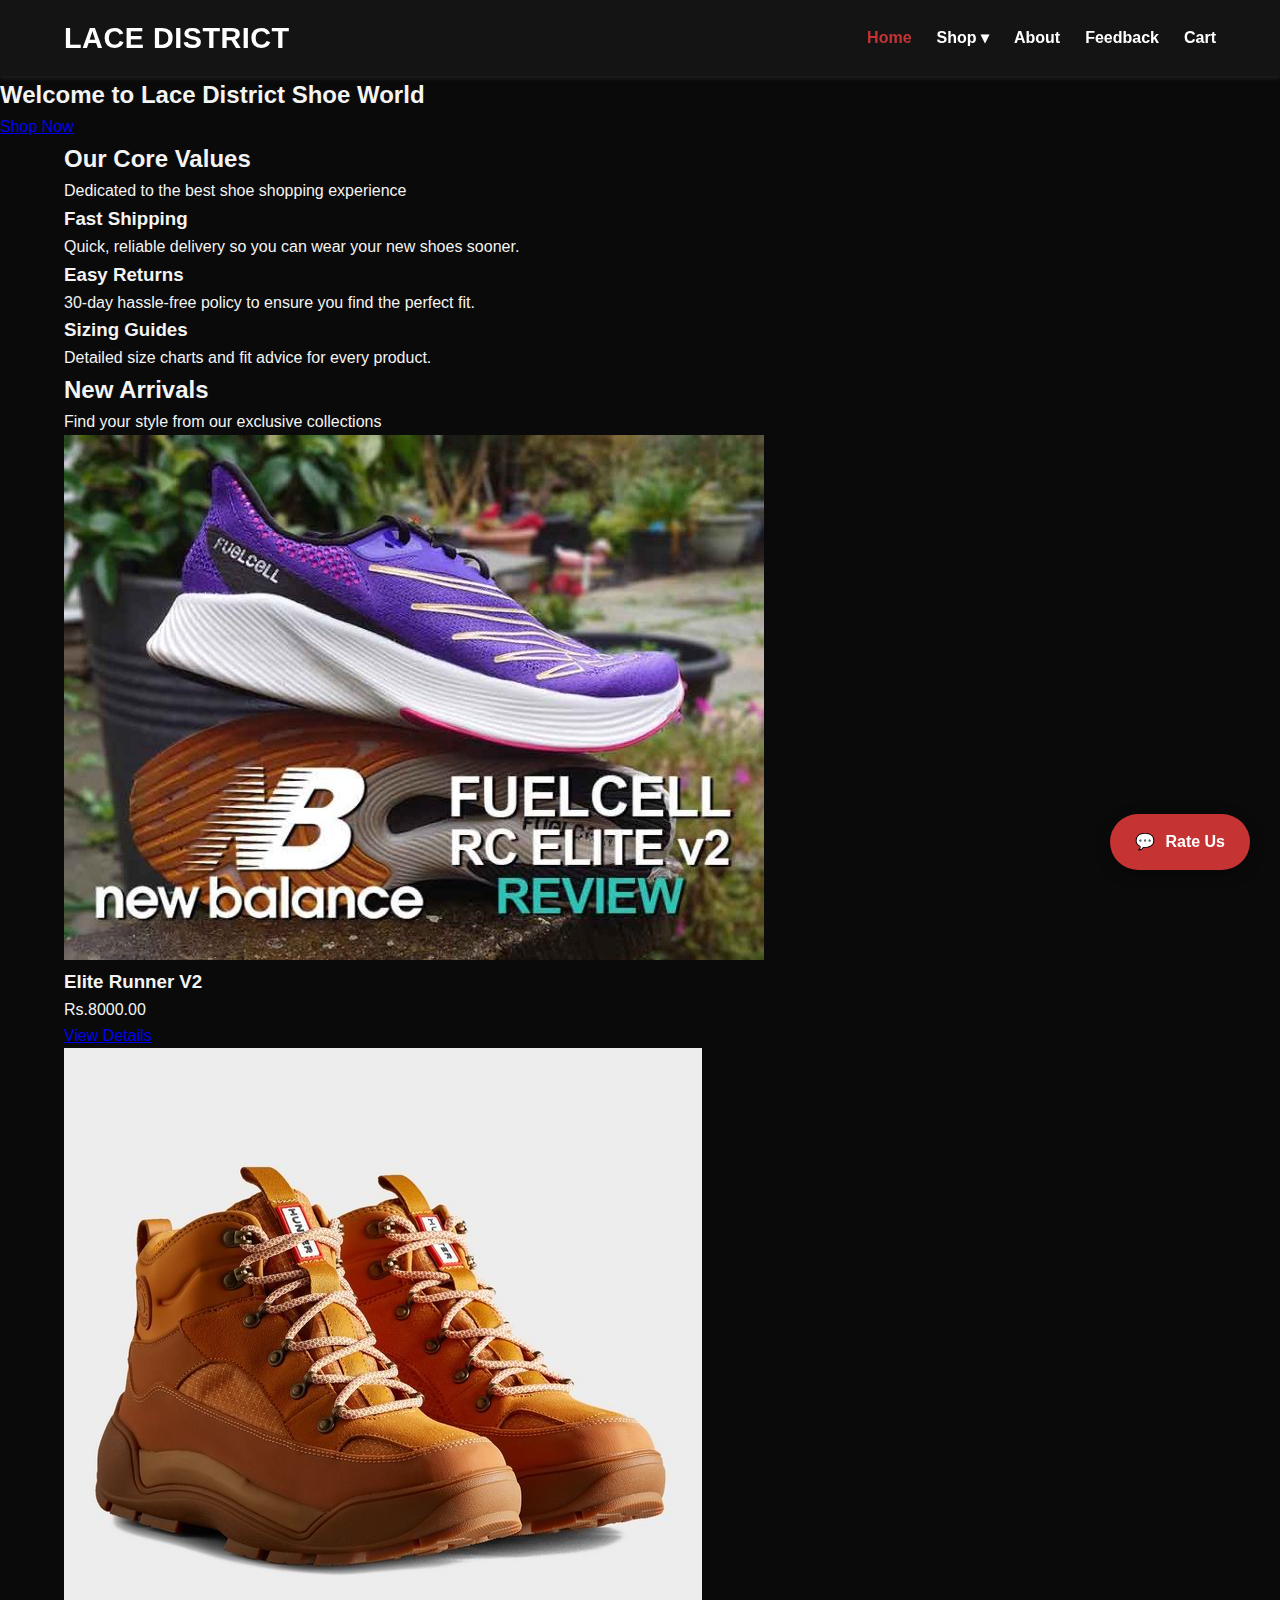
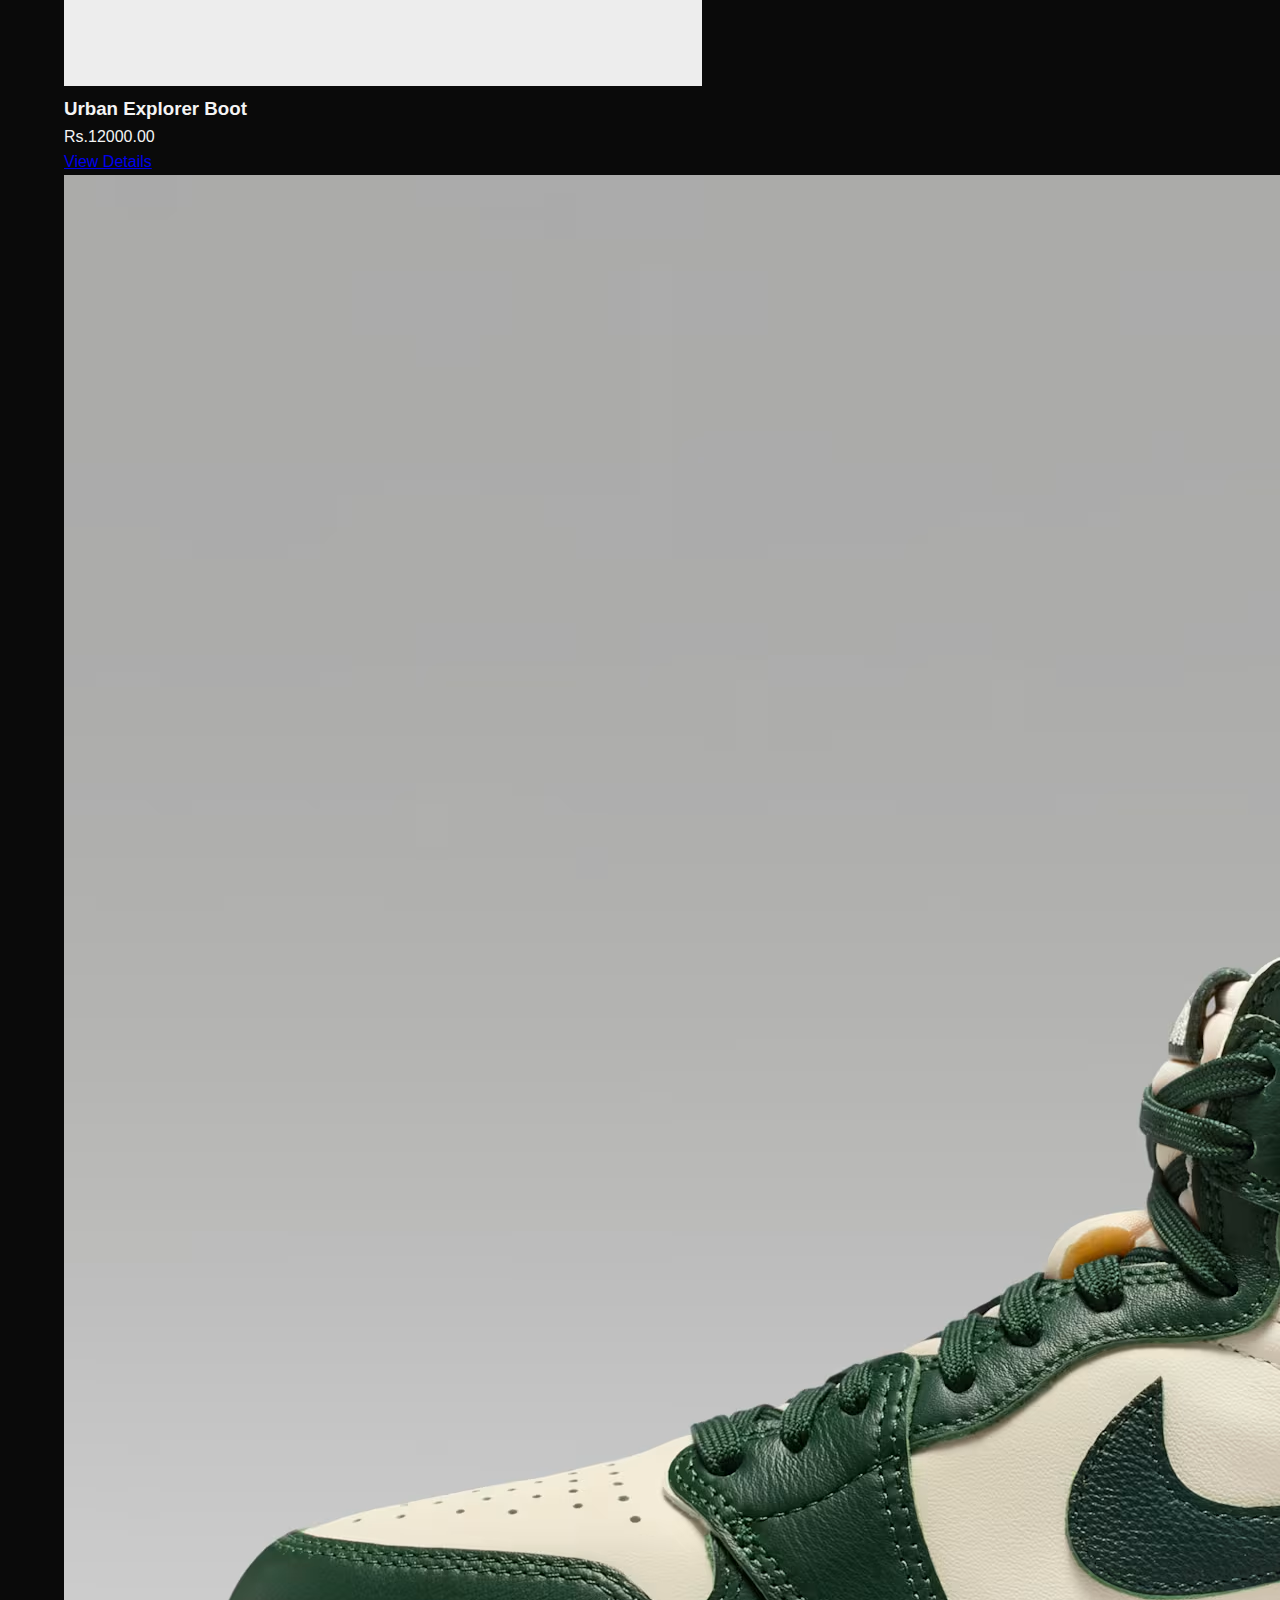
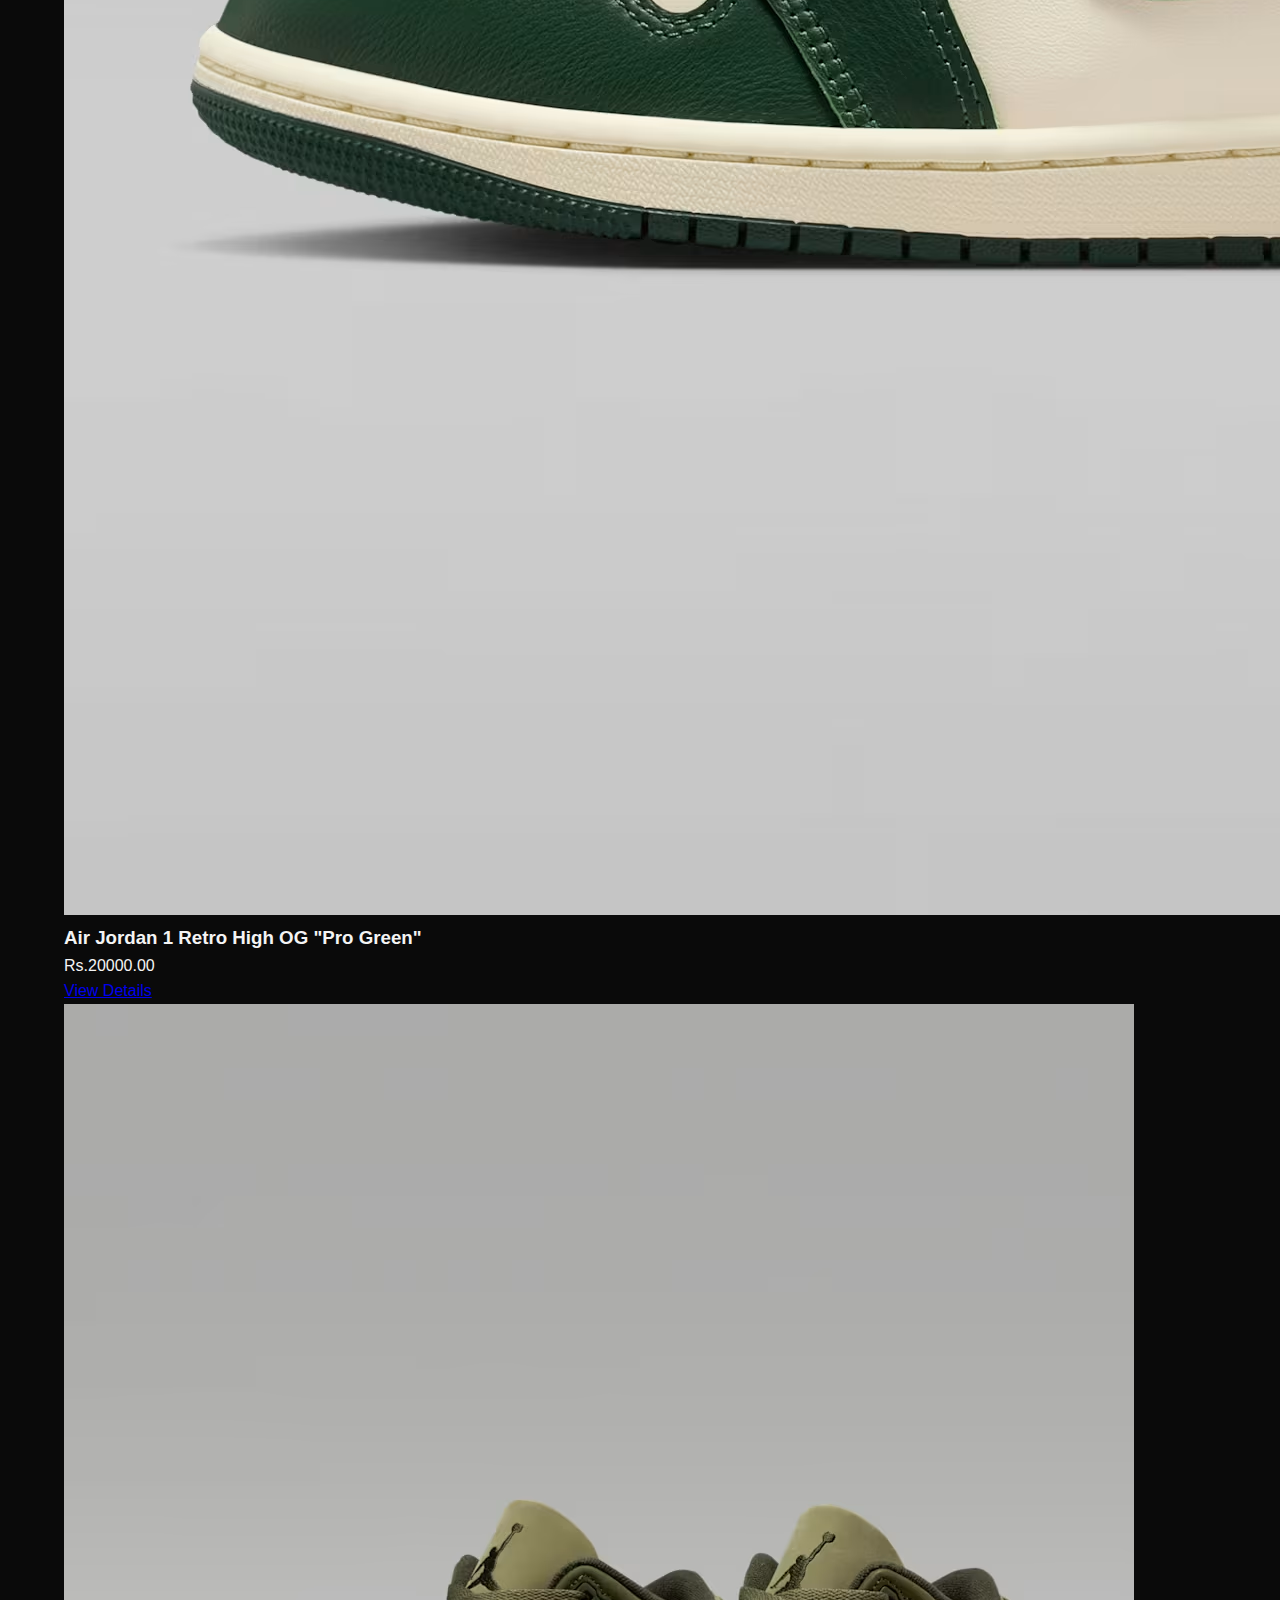
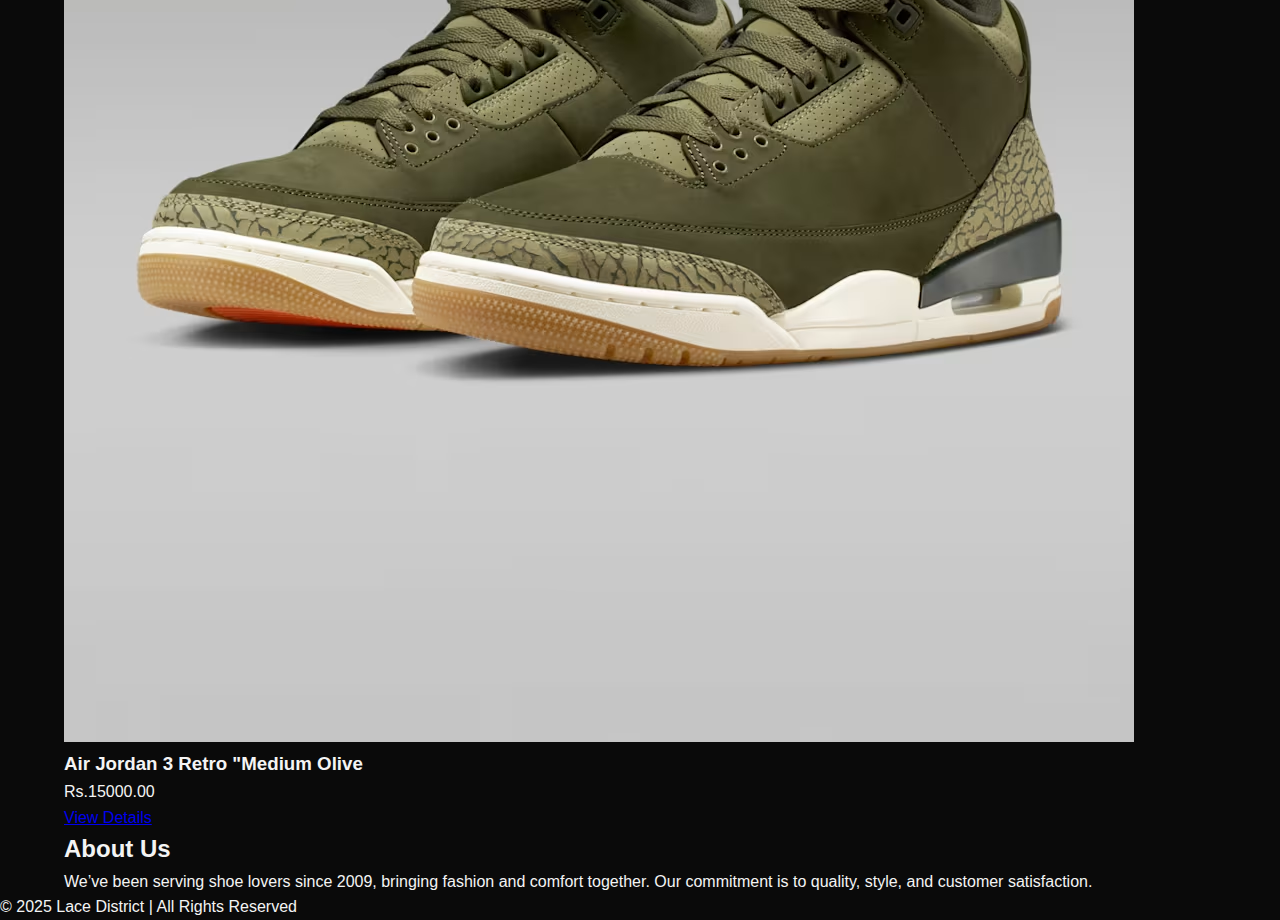
<file: index.html>
<!DOCTYPE html>
<html lang="en">
<head>
    <meta charset="UTF-8" />
    <meta name="viewport" content="width=device-width, initial-scale=1.0" />
    <title>Lace District</title>
    <link rel="stylesheet" href="style.css">
    <style>
    /* Floating Feedback Button Styles */
    .feedback-btn {
        position: fixed;
        bottom: 30px;
        right: 30px;
        background-color: #c63333; /* Theme Red Color */
        color: white;
        padding: 15px 25px;
        border-radius: 50px;
        text-decoration: none;
        font-family: sans-serif;
        font-weight: bold;
        box-shadow: 0 4px 15px rgba(0,0,0,0.3);
        transition: transform 0.3s, background 0.3s;
        z-index: 1000; /* Ensure it stays on top */
        display: flex;
        align-items: center;
        gap: 10px;
    }

    .feedback-btn:hover {
        background-color: #a02222; /* Darker Red on Hover */
        transform: translateY(-5px); /* Move up slightly */
    }

    /* Mobile Responsive adjustment */
    @media (max-width: 768px) {
        .feedback-btn {
            padding: 12px 20px;
            bottom: 20px;
            right: 20px;
            font-size: 14px;
        }
    }
</style>
</head>
<body>

    <nav class="navbar">
  <div class="container">
    <h1 class="logo">Lace District</h1>

    <ul class="nav-links">
      <li><a href="#home" style="color: #c63333;">Home </a></li>

      <li class="dropdown">
        <a href="#shop" class="dropbtn">Shop ▾</a>
        <ul class="dropdown-content">
          <li><a href="#category">New Arrivals</a></li>
          <li><a href="shop.html">Men's Styles</a></li>
          <li><a href="shop.html">Women's Styles</a></li>
          <li><a href="shop.html">Sportswear</a></li>
        </ul>
      </li>

      <li><a href="aboutus.html">About</a></li>
      <li><a href="feedback.html">Feedback</a></li>
      <li><a herf="#">Cart</a></li>
    </ul>
  </div>
</nav>

    <!-- Hero Section -->
    <header id="home" class="hero">
        <div class="hero-content">
            <h2>Welcome to Lace District Shoe World</h2>
            <a href="#category" class="btn">Shop Now</a>
        </div>
    </header>

    <!-- Services Section -->
    <section id="services" class="services">
        <div class="container">
            <h2>Our Core Values</h2>
            <p class="subheading">Dedicated to the best shoe shopping experience</p>
            <div class="service-boxes">
                <div class="service-box">
                    <h3>Fast Shipping</h3>
                    <p>Quick, reliable delivery so you can wear your new shoes sooner.</p>
                </div>
                <div class="service-box">
                    <h3>Easy Returns</h3>
                    <p>30-day hassle-free policy to ensure you find the perfect fit.</p>
                </div>
                <div class="service-box">
                    <h3>Sizing Guides</h3>
                    <p>Detailed size charts and fit advice for every product.</p>
                </div>
            </div>
        </div>
    </section>

    <!-- Category Section -->
    <section id="category" class="category">
        <div class="container">
            <h2>New Arrivals</h2>
            <p class="subheading">Find your style from our exclusive collections</p>

            <div class="product-grid">
                <div class="product-card">
                    <img src="assets/img/RC-Elite-v2-Review-700x525.jpg" alt="Elite Runner" class="product-image">
                    <h3 class="product-title">Elite Runner V2</h3>
                    <p class="product-price">Rs.8000.00</p>
                    <a href="shop.html" class="btn">View Details</a>
                </div>
                <div class="product-card">
                    <img src="assets/img/bl_704449_b.jpg" alt="Urban Explorer Boot" class="product-image">
                    <h3 class="product-title">Urban Explorer Boot</h3>
                    <p class="product-price">Rs.12000.00</p>
                    <a href="shop.html" class="btn">View Details</a>
                </div>
                <div class="product-card">
                    <img src="assets/img/WMNS+AIR+JORDAN+1+RETRO+HI+OG.avif" alt="Midnight Stiletto" class="product-image">
                    <h3 class="product-title">Air Jordan 1 Retro High OG "Pro Green"</h3>
                    <p class="product-price">Rs.20000.00</p>
                    <a href="shop.html" class="btn">View Details</a>
                </div>
                <div class="product-card">
                    <img src="assets/img/AIR+JORDAN+3+RETRO.avif" alt="Casual Sneaker" class="product-image">
                    <h3 class="product-title">Air Jordan 3 Retro "Medium Olive</h3>
                    <p class="product-price">Rs.15000.00</p>
                    <a href="shop.html" class="btn">View Details</a>
                </div>
            </div>
        </div>
    </section>

    <!-- About Section -->
    <section id="about" class="about">
        <div class="container">
            <h2>About Us</h2>
            <p>We’ve been serving shoe lovers since 2009, bringing fashion and comfort together. Our commitment is to quality, style, and customer satisfaction.</p>
        </div>
    </section>

    <!-- Footer -->
    <footer>
        <p>&copy; 2025 Lace District | All Rights Reserved</p>
    </footer>
 <a href="feedback.html" class="feedback-btn">
    <span>💬</span> Rate Us
</a>
</body>
</html>
</file>
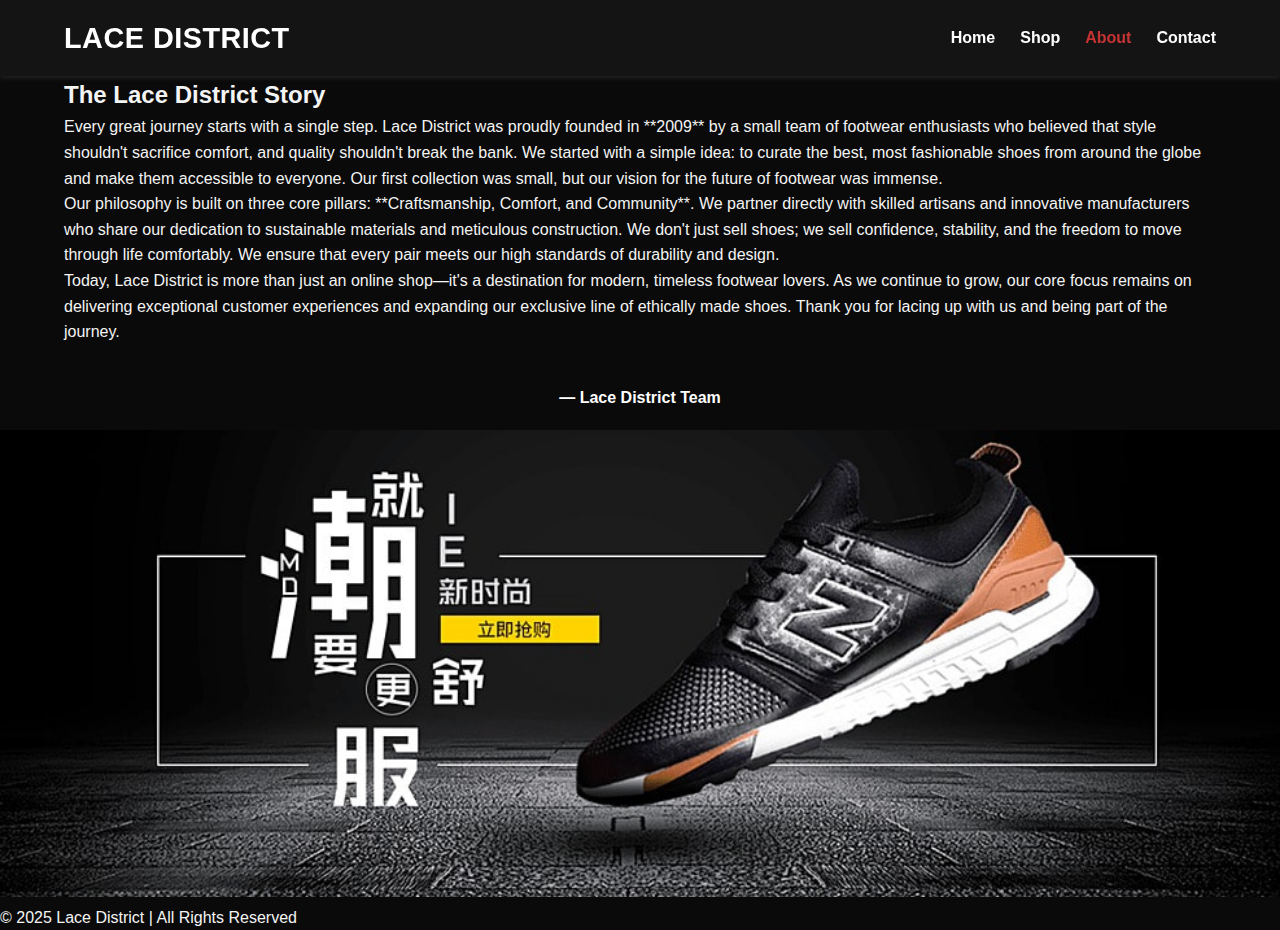
<file: aboutus.html>
<!DOCTYPE html>
<html lang="en">
<head>
    <meta charset="UTF-8" />
    <meta name="viewport" content="width=device-width, initial-scale=1.0" />
    <title>About Lace District - Our Story</title>
    <link rel="stylesheet" href="style.css">
</head>
<body>

    <!-- Navbar (Simplified for stand-alone use) -->
    <nav class="navbar">
        <div class="container">
            <h1 class="logo">Lace District</h1>
            <ul class="nav-links">
                <li><a href="index.html">Home</a></li>
                <li><a href="index.html#category">Shop</a></li>
                <li><a href="#" style="color: #c63333;">About</a></li>
                <li><a href="index.html#contact">Contact</a></li>
            </ul>
        </div>
    </nav>

    <!-- About Section Content -->
    <section id="about" class="about">
        <div class="container">
            <h2>The Lace District Story</h2>
            
            <p>Every great journey starts with a single step. Lace District was proudly founded in **2009** by a small team of footwear enthusiasts who believed that style shouldn't sacrifice comfort, and quality shouldn't break the bank. We started with a simple idea: to curate the best, most fashionable shoes from around the globe and make them accessible to everyone. Our first collection was small, but our vision for the future of footwear was immense.</p>
            
            <p>Our philosophy is built on three core pillars: **Craftsmanship, Comfort, and Community**. We partner directly with skilled artisans and innovative manufacturers who share our dedication to sustainable materials and meticulous construction. We don't just sell shoes; we sell confidence, stability, and the freedom to move through life comfortably. We ensure that every pair meets our high standards of durability and design.</p>
            
            <p>Today, Lace District is more than just an online shop—it's a destination for modern, timeless footwear lovers. As we continue to grow, our core focus remains on delivering exceptional customer experiences and expanding our exclusive line of ethically made shoes. Thank you for lacing up with us and being part of the journey.</p>
            
            <p style="text-align: center; margin-top: 40px; font-weight: bold; color: #FFFFFF;">— Lace District Team</p>

        </div>
    </section>
    <img src="assets/img/aboutus.jpg" alt="About Lace District" style="width:100%; margin-top:20px;">

    <!-- Footer -->
    <footer>
        <p>&copy; 2025 Lace District | All Rights Reserved</p>
    </footer>

</body>
</html>
</file>
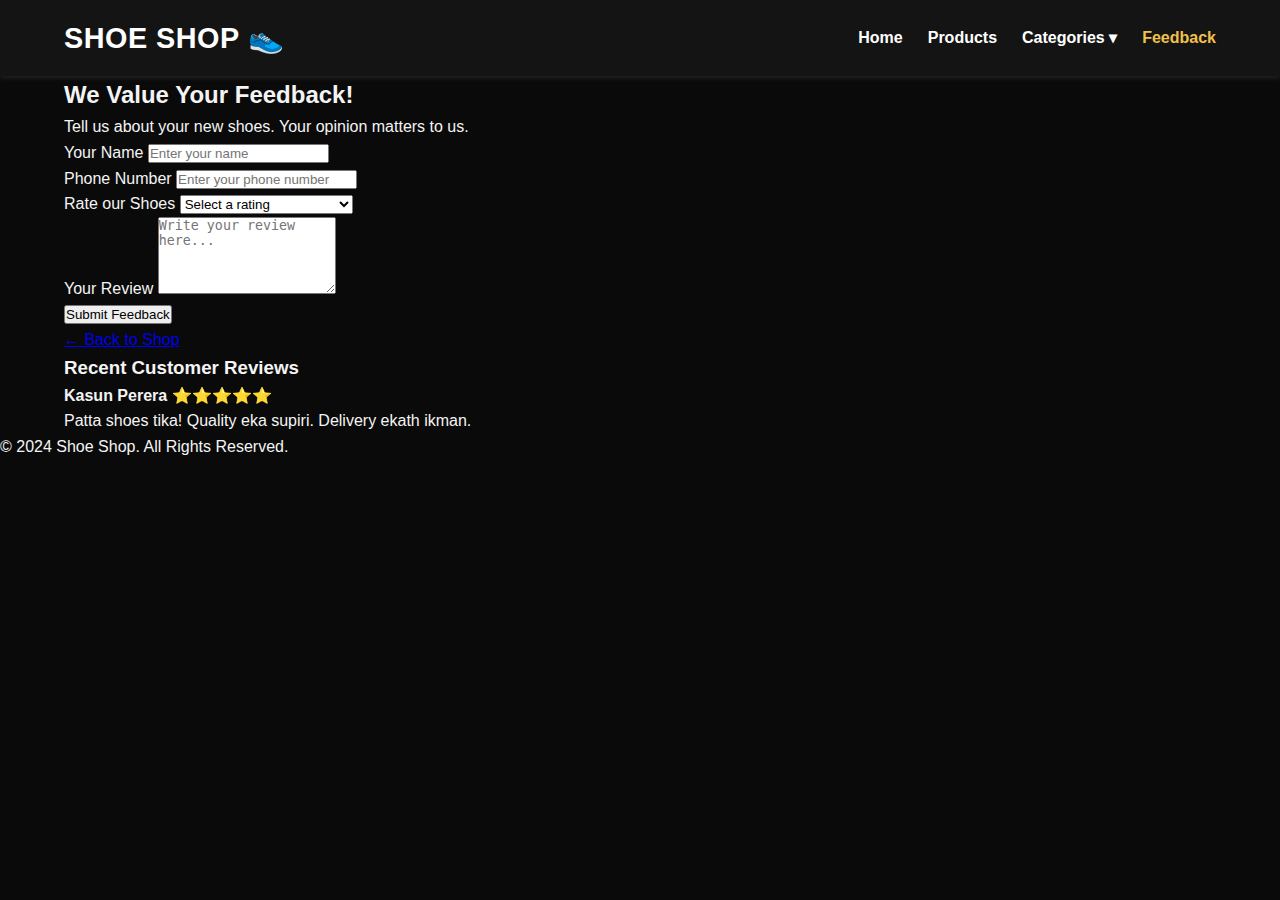
<file: feedback.html>
<!DOCTYPE html>
<html lang="en">
<head>
    <meta charset="UTF-8">
    <meta name="viewport" content="width=device-width, initial-scale=1.0">
    <title>Feedback - Shoe Shop</title>
    <link rel="stylesheet" href="style.css">
    <link href="https://fonts.googleapis.com/css2?family=Poppins:wght@300;400;600&display=swap" rel="stylesheet">
</head>
<body>

    <nav class="navbar">
        <div class="container">
            <h1 class="logo">SHOE SHOP 👟</h1>
            <ul class="nav-links">
                <li><a href="index.html">Home</a></li>
                <li><a href="index.html#products">Products</a></li>
                <li class="dropdown">
                    <a href="#">Categories ▾</a>
                    <ul class="dropdown-content">
                        <li><a href="#">Men's Shoes</a></li>
                        <li><a href="#">Women's Shoes</a></li>
                        <li><a href="#">Sports</a></li>
                    </ul>
                </li>
                <li><a href="feedback.html" style="color: #f0c14b;">Feedback</a></li>
            </ul>
        </div>
    </nav>

    <div class="container">
        <div class="feedback-box">
            <h2>We Value Your Feedback!</h2>
            <p>Tell us about your new shoes. Your opinion matters to us.</p>
            
            <form id="feedbackForm">
                <div class="input-group">
                    <label>Your Name</label>
                    <input type="text" id="userName" placeholder="Enter your name" required>
                </div>

                <div class="input-group">
                    <label>Phone Number</label>
                    <input type="tel" id="userPhoneNumber" placeholder="Enter your phone number" required>
                </div>

                <div class="input-group">
                    <label>Rate our Shoes</label>
                    <select id="userRating" required>
                        <option value="" disabled selected>Select a rating</option>
                        <option value="5">⭐⭐⭐⭐⭐ - Excellent</option>
                        <option value="4">⭐⭐⭐⭐ - Good</option>
                        <option value="3">⭐⭐⭐ - Average</option>
                        <option value="2">⭐⭐ - Poor</option>
                        <option value="1">⭐ - Very Bad</option>
                    </select>
                </div>

                <div class="input-group">
                    <label>Your Review</label>
                    <textarea id="userMessage" rows="5" placeholder="Write your review here..." required></textarea>
                </div>

                <button type="submit" class="btn-submit">Submit Feedback</button>
            </form>
            
            <a href="index.html" class="back-link">← Back to Shop</a>
        </div>

        <div class="reviews-container">
            <h3>Recent Customer Reviews</h3>
            
            <div id="reviewsList">
                <div class="review-card">
                    <h4>Kasun Perera <span class="stars">⭐⭐⭐⭐⭐</span></h4>
                    <p>Patta shoes tika! Quality eka supiri. Delivery ekath ikman.</p>
                </div>
            </div>
        </div>
    </div>

    <footer>
        <p>&copy; 2024 Shoe Shop. All Rights Reserved.</p>
    </footer>

    <script>
        document.getElementById('feedbackForm').addEventListener('submit', function(e) {
            e.preventDefault(); // Prevents the page from refreshing

            // 1. Get values from the form
            const name = document.getElementById('userName').value;
            const rating = document.getElementById('userRating').value;
            const message = document.getElementById('userMessage').value;

            // 2. Generate Star String based on rating number
            let stars = '';
            for(let i = 0; i < rating; i++) {
                stars += '⭐';
            }

            // 3. Create a new review card div
            const newReview = document.createElement('div');
            newReview.classList.add('review-card');

            // 4. Set the inner HTML of the new card
            newReview.innerHTML = `
                <h4>${name} <span class="stars">${stars}</span></h4>
                <p>${message}</p>
            `;

            // 5. Add the new review to the top of the list
            const reviewsList = document.getElementById('reviewsList');
            reviewsList.prepend(newReview);

            // 6. Clear the form fields
            document.getElementById('feedbackForm').reset();

            // Optional: Alert or small notification
            // alert('Thank you for your feedback!');
        });
    </script>

</body>
</html>
</file>
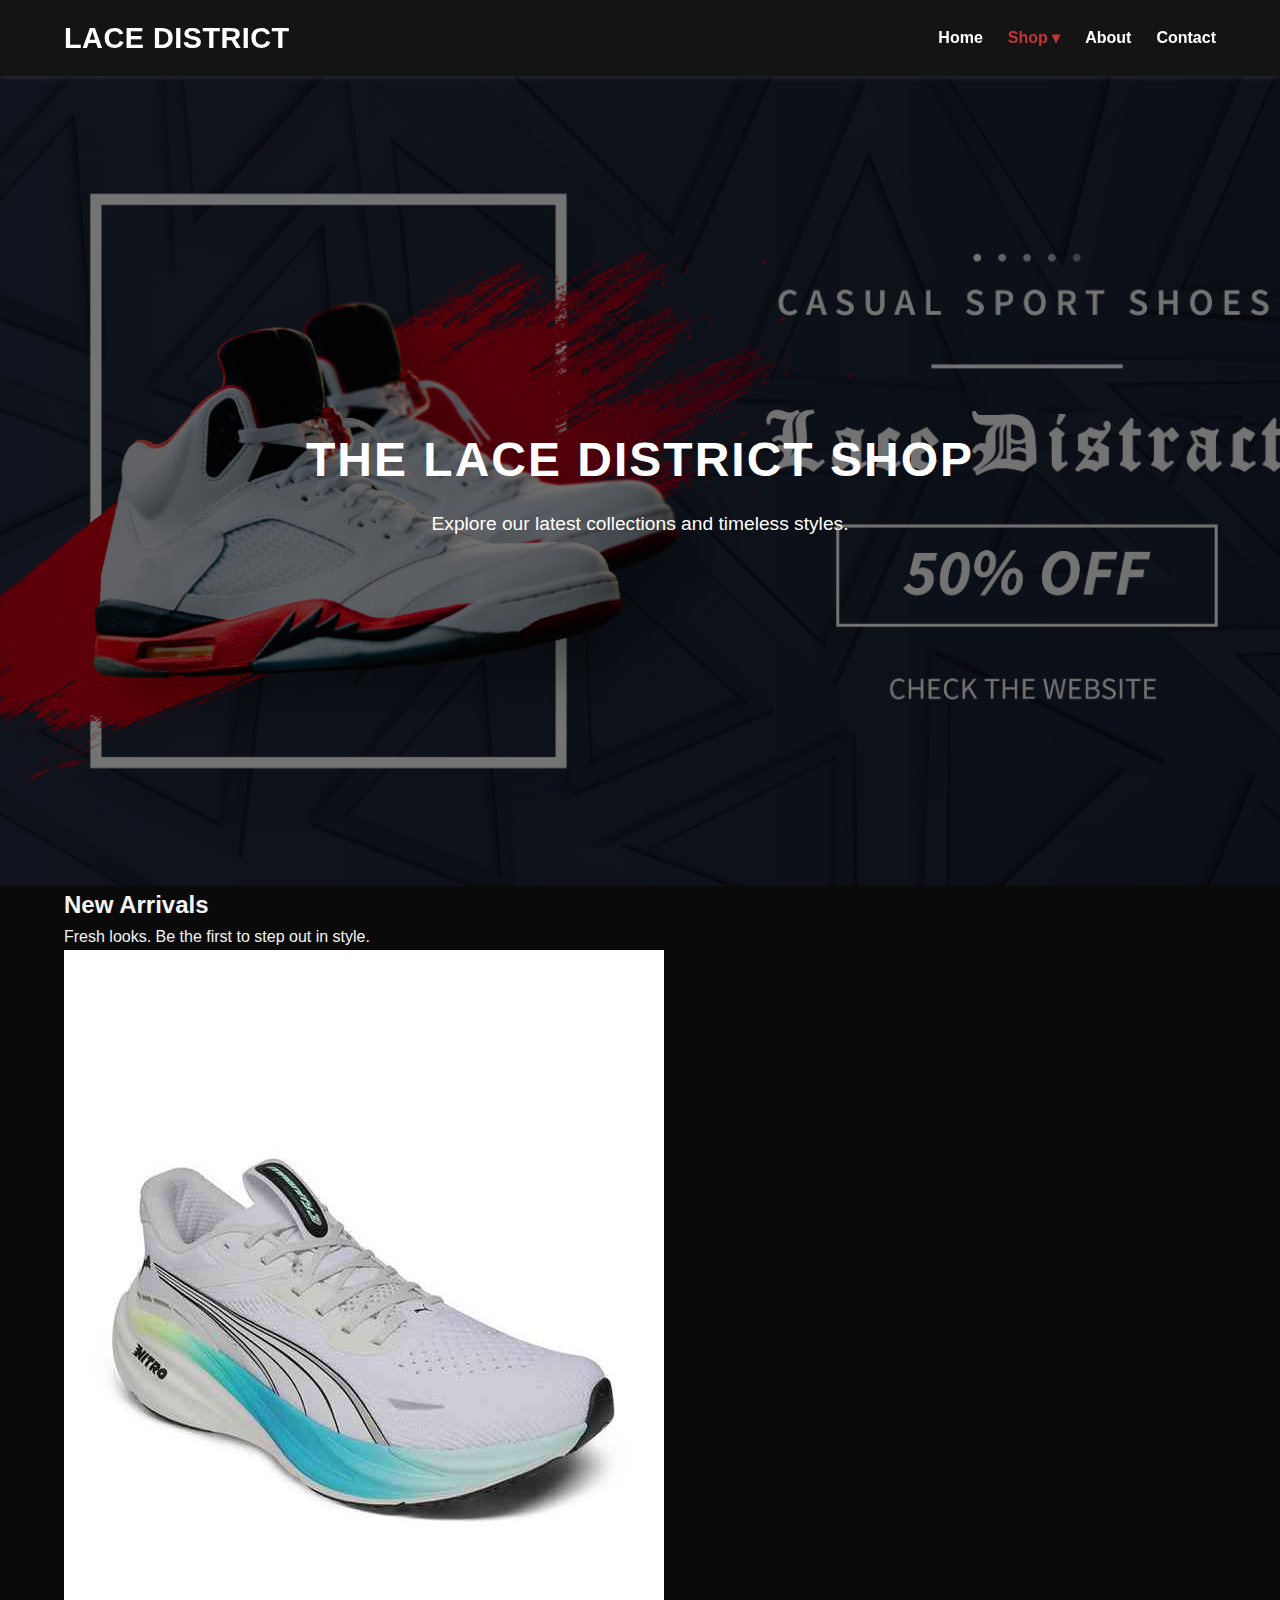
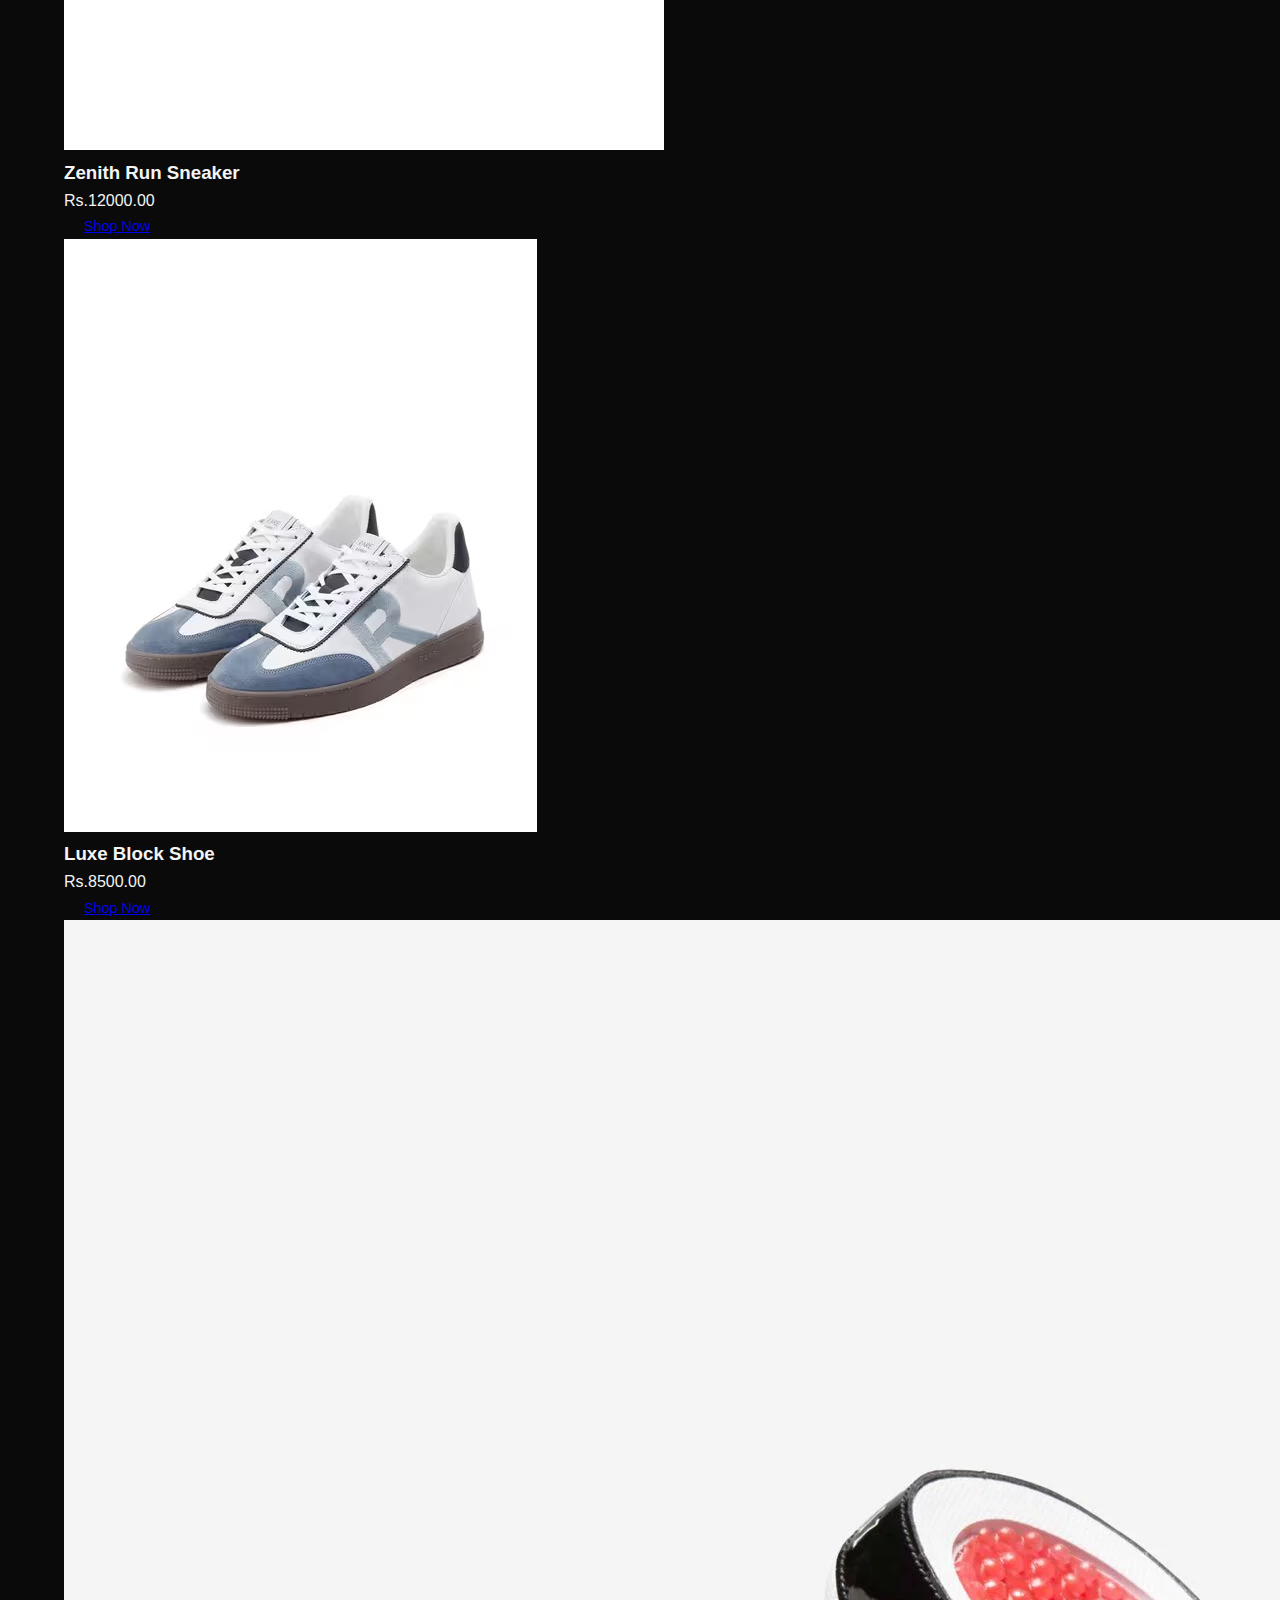
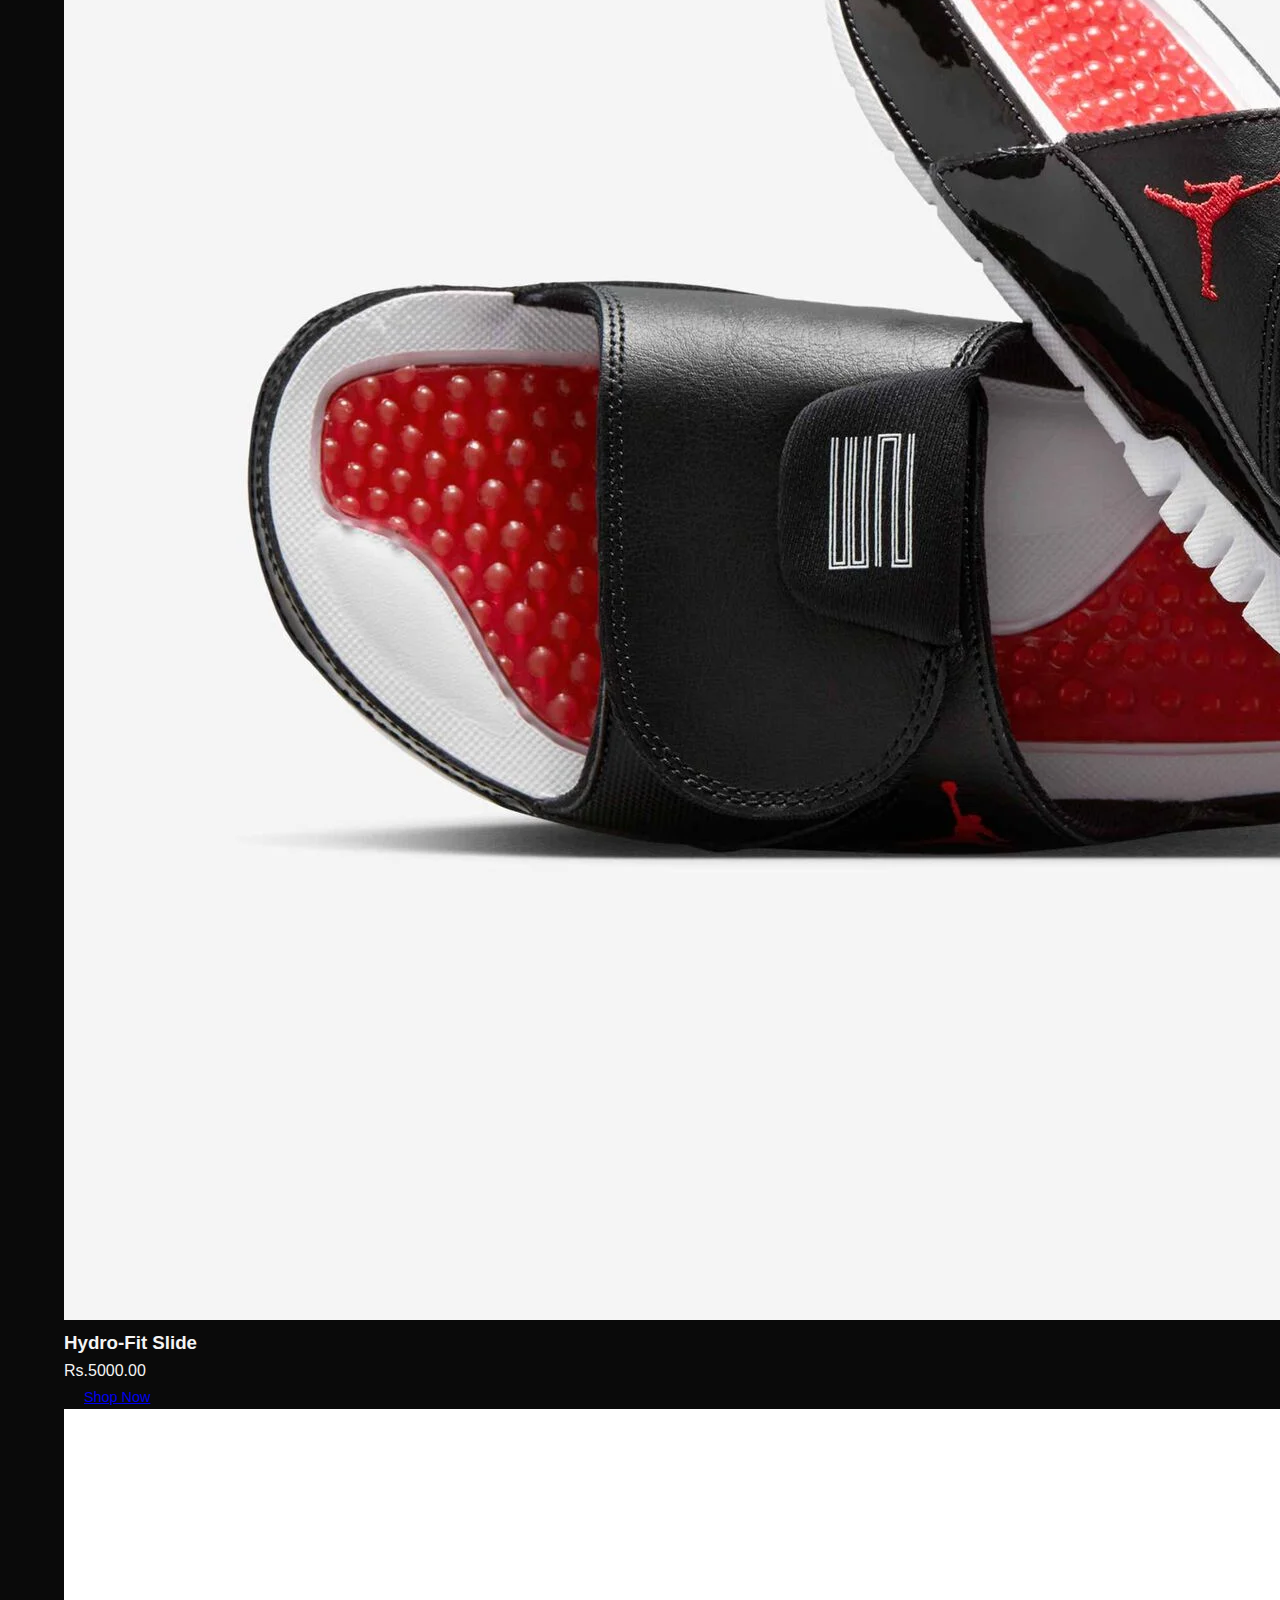
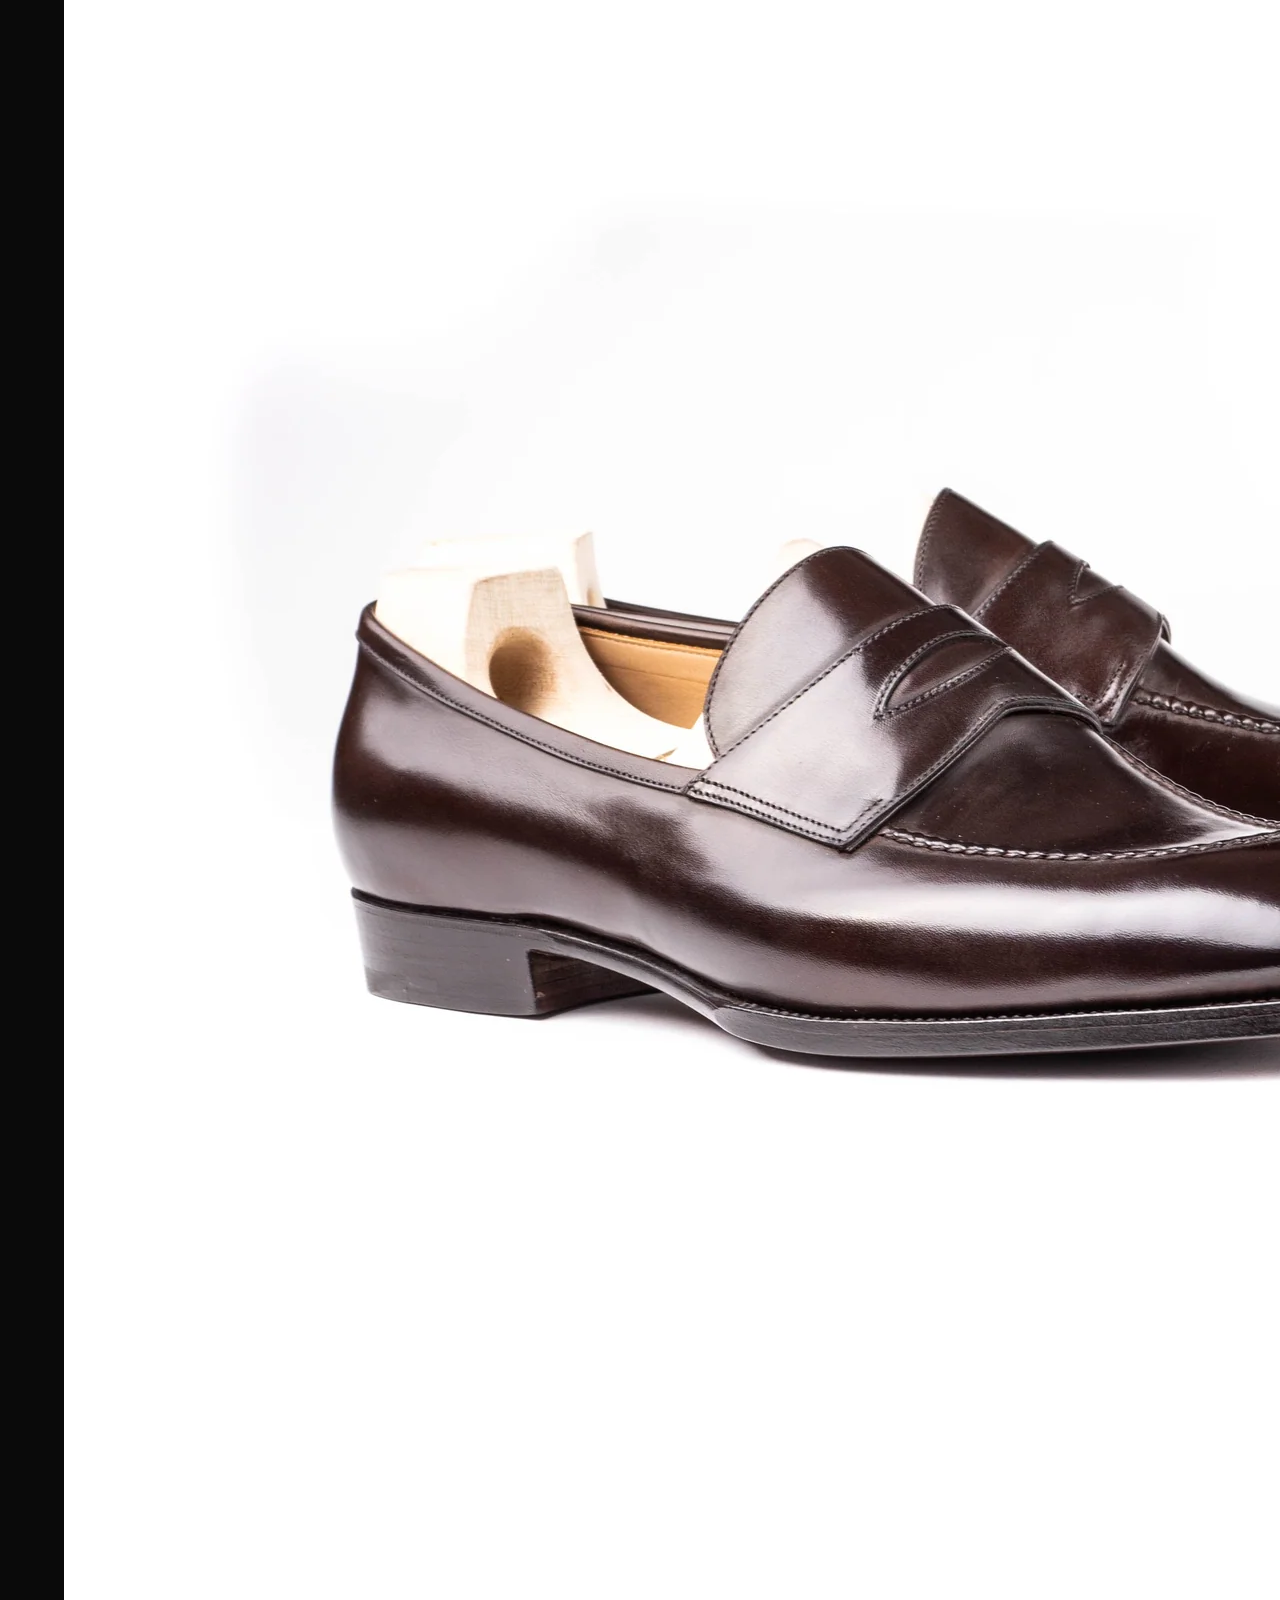
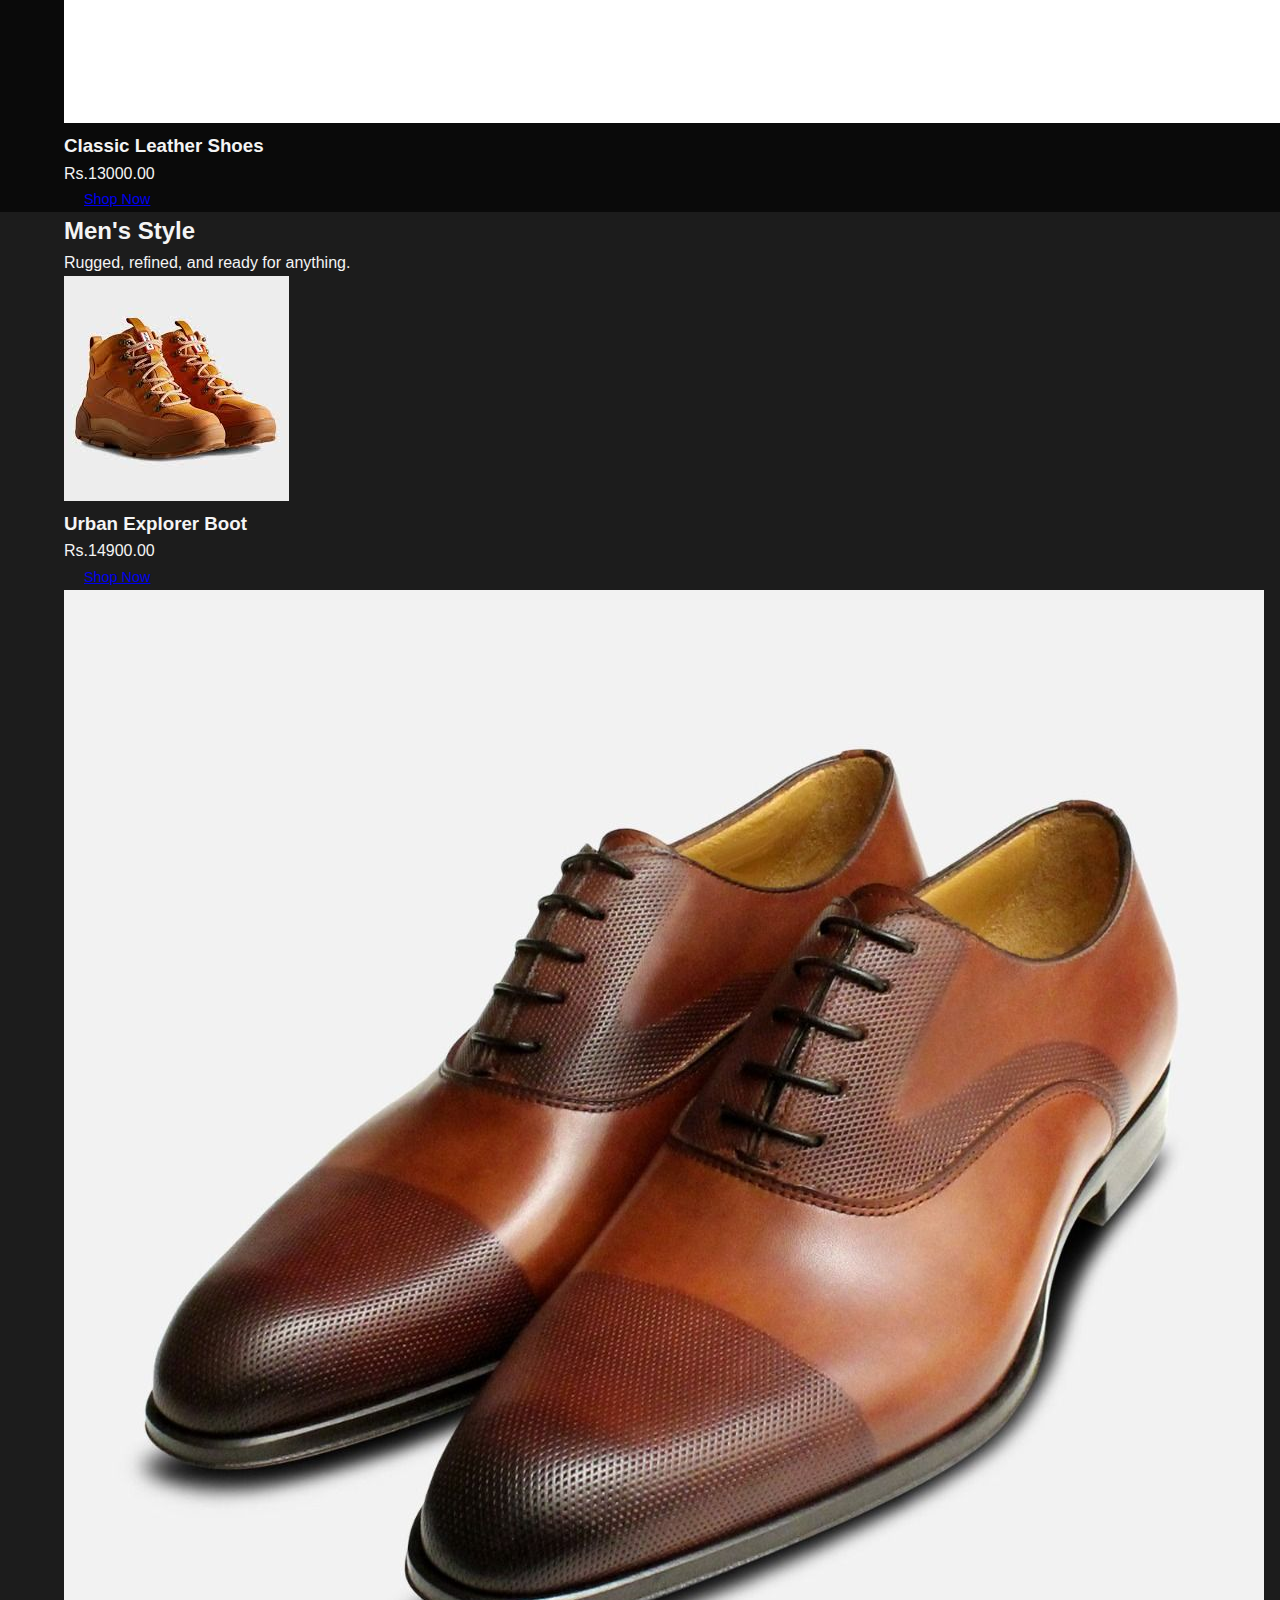
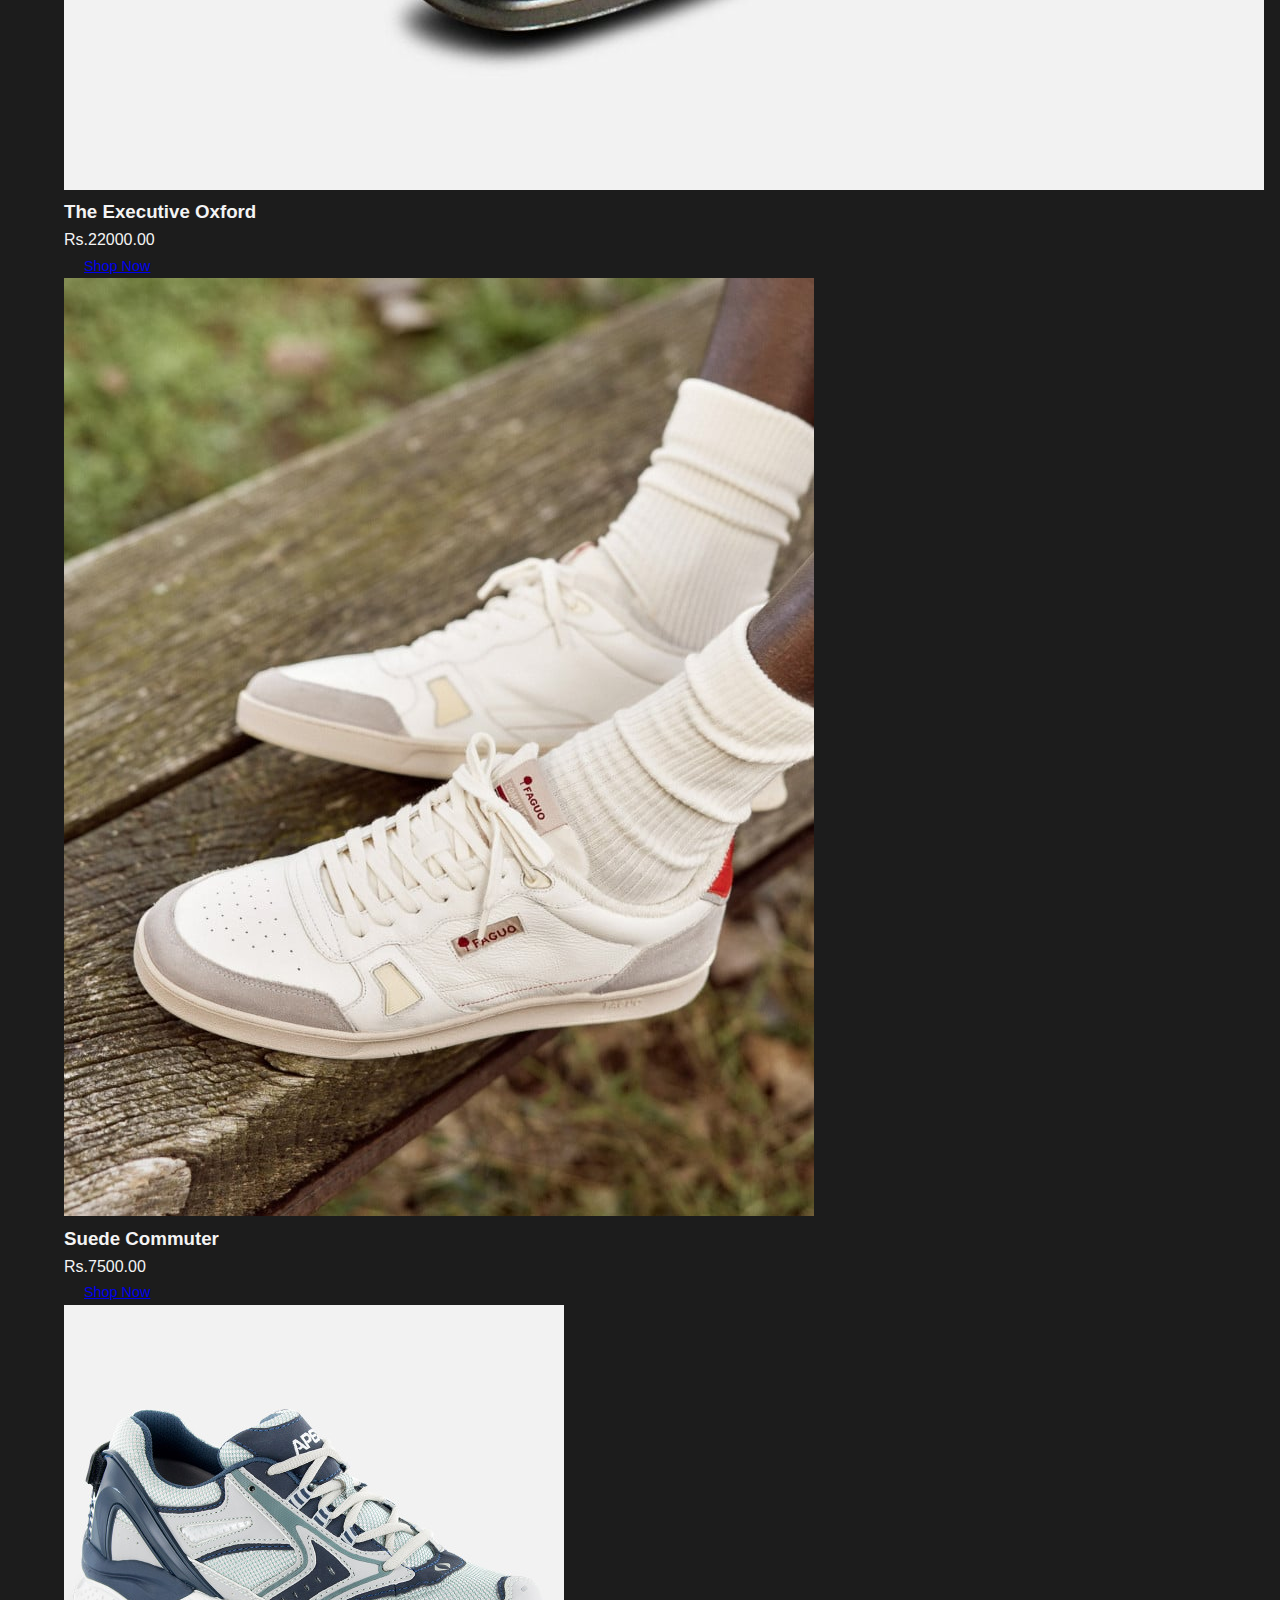
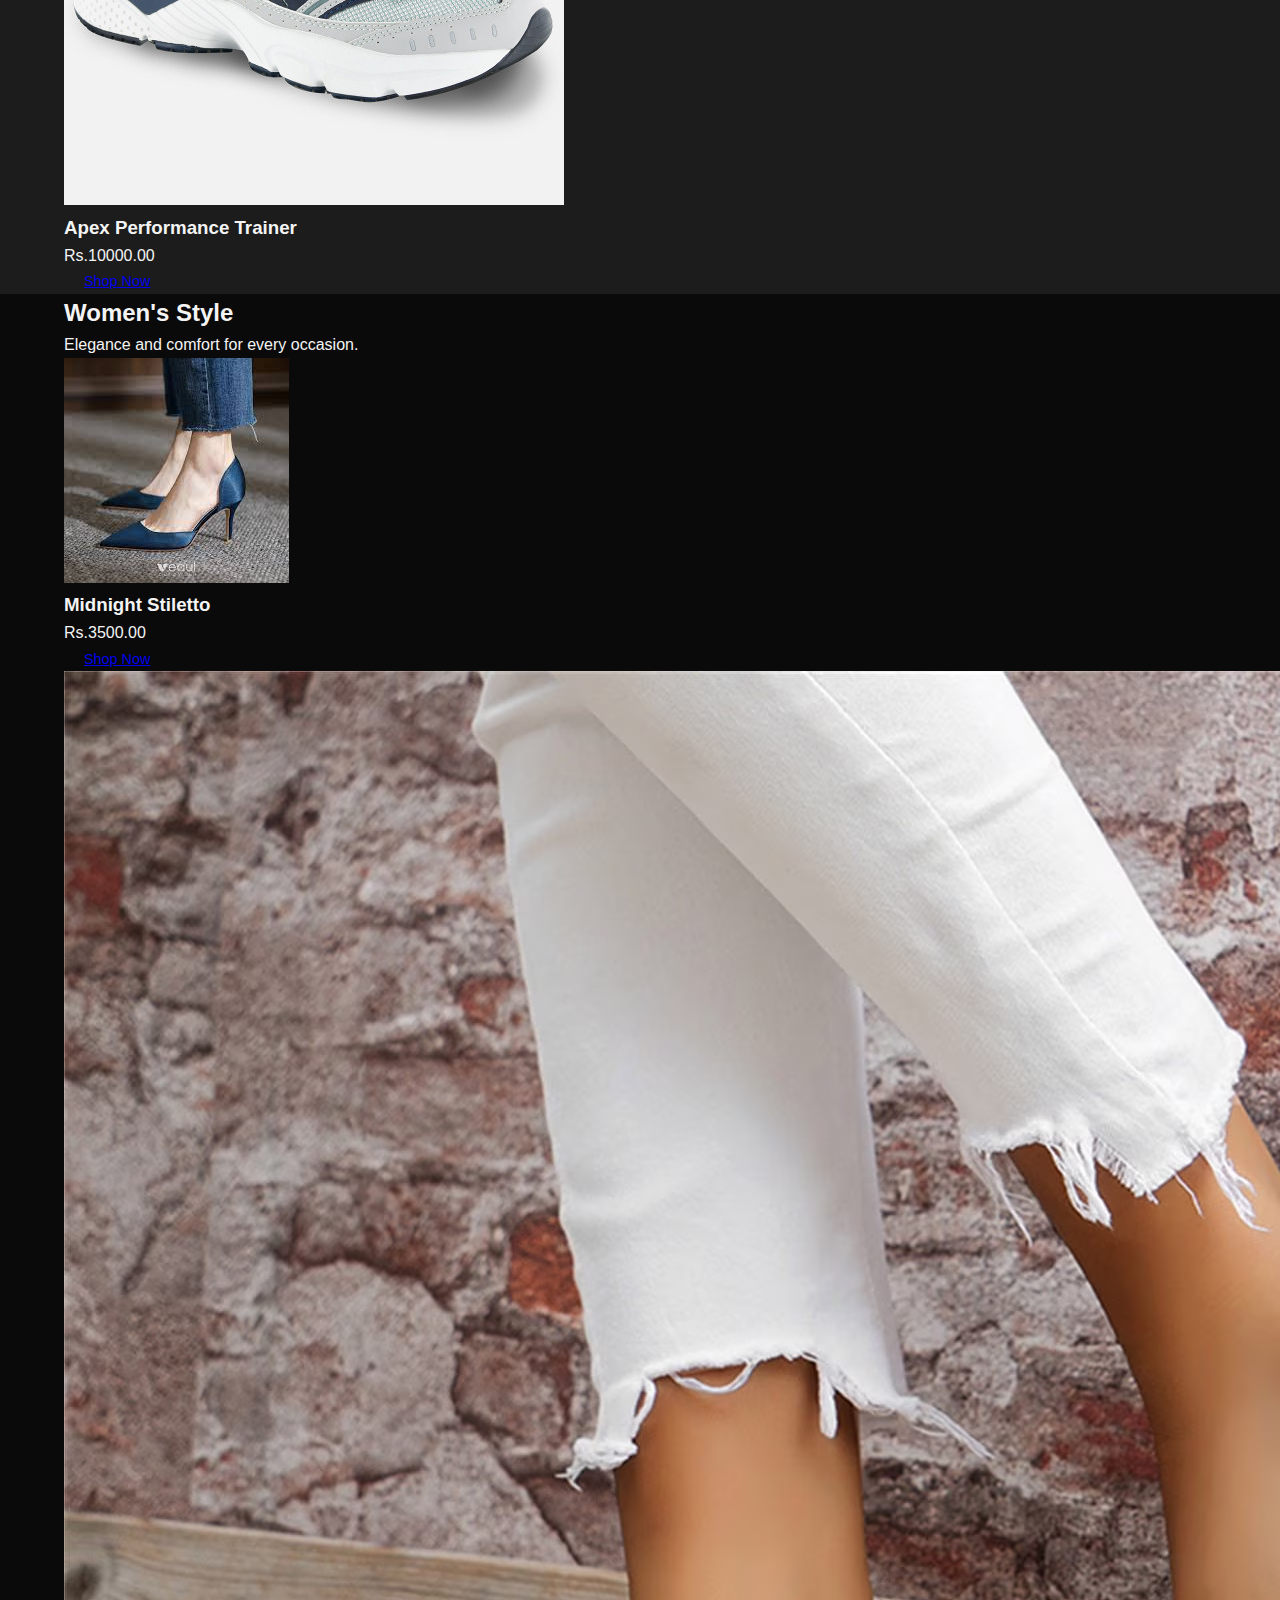
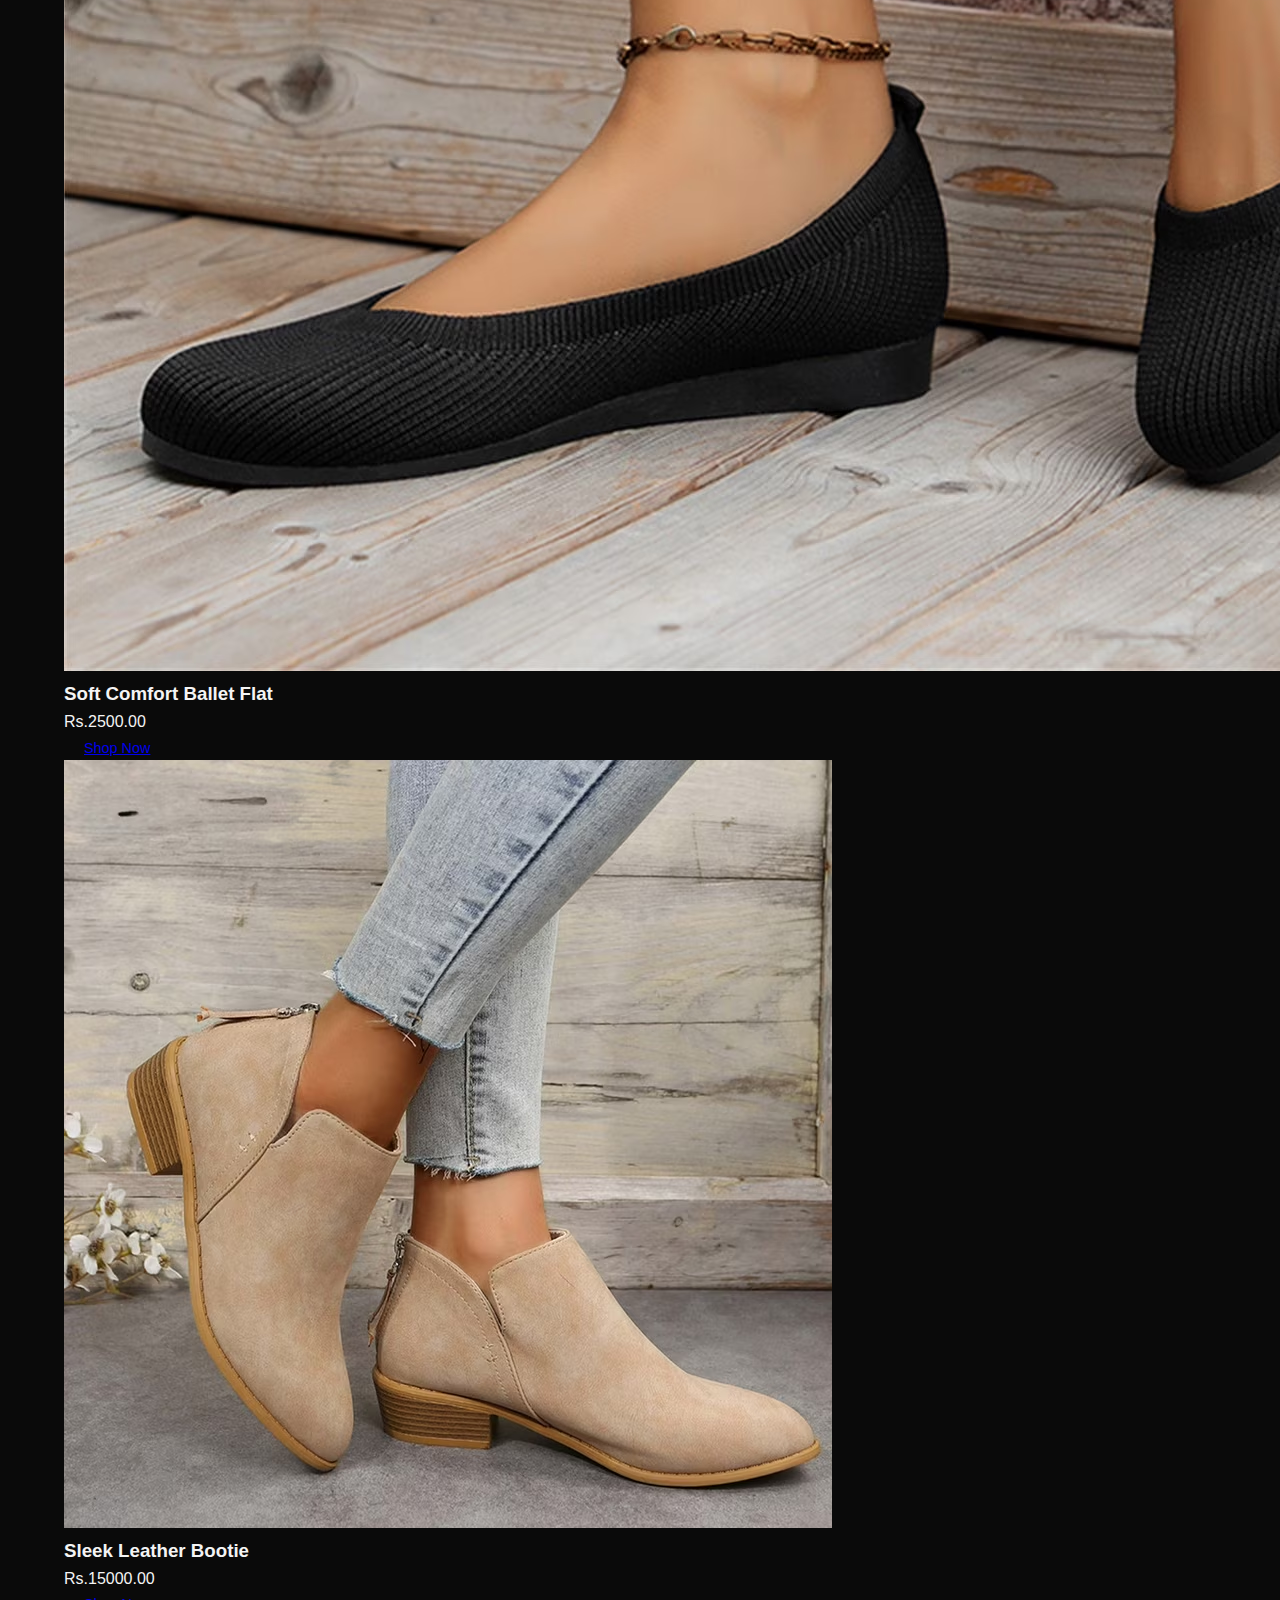
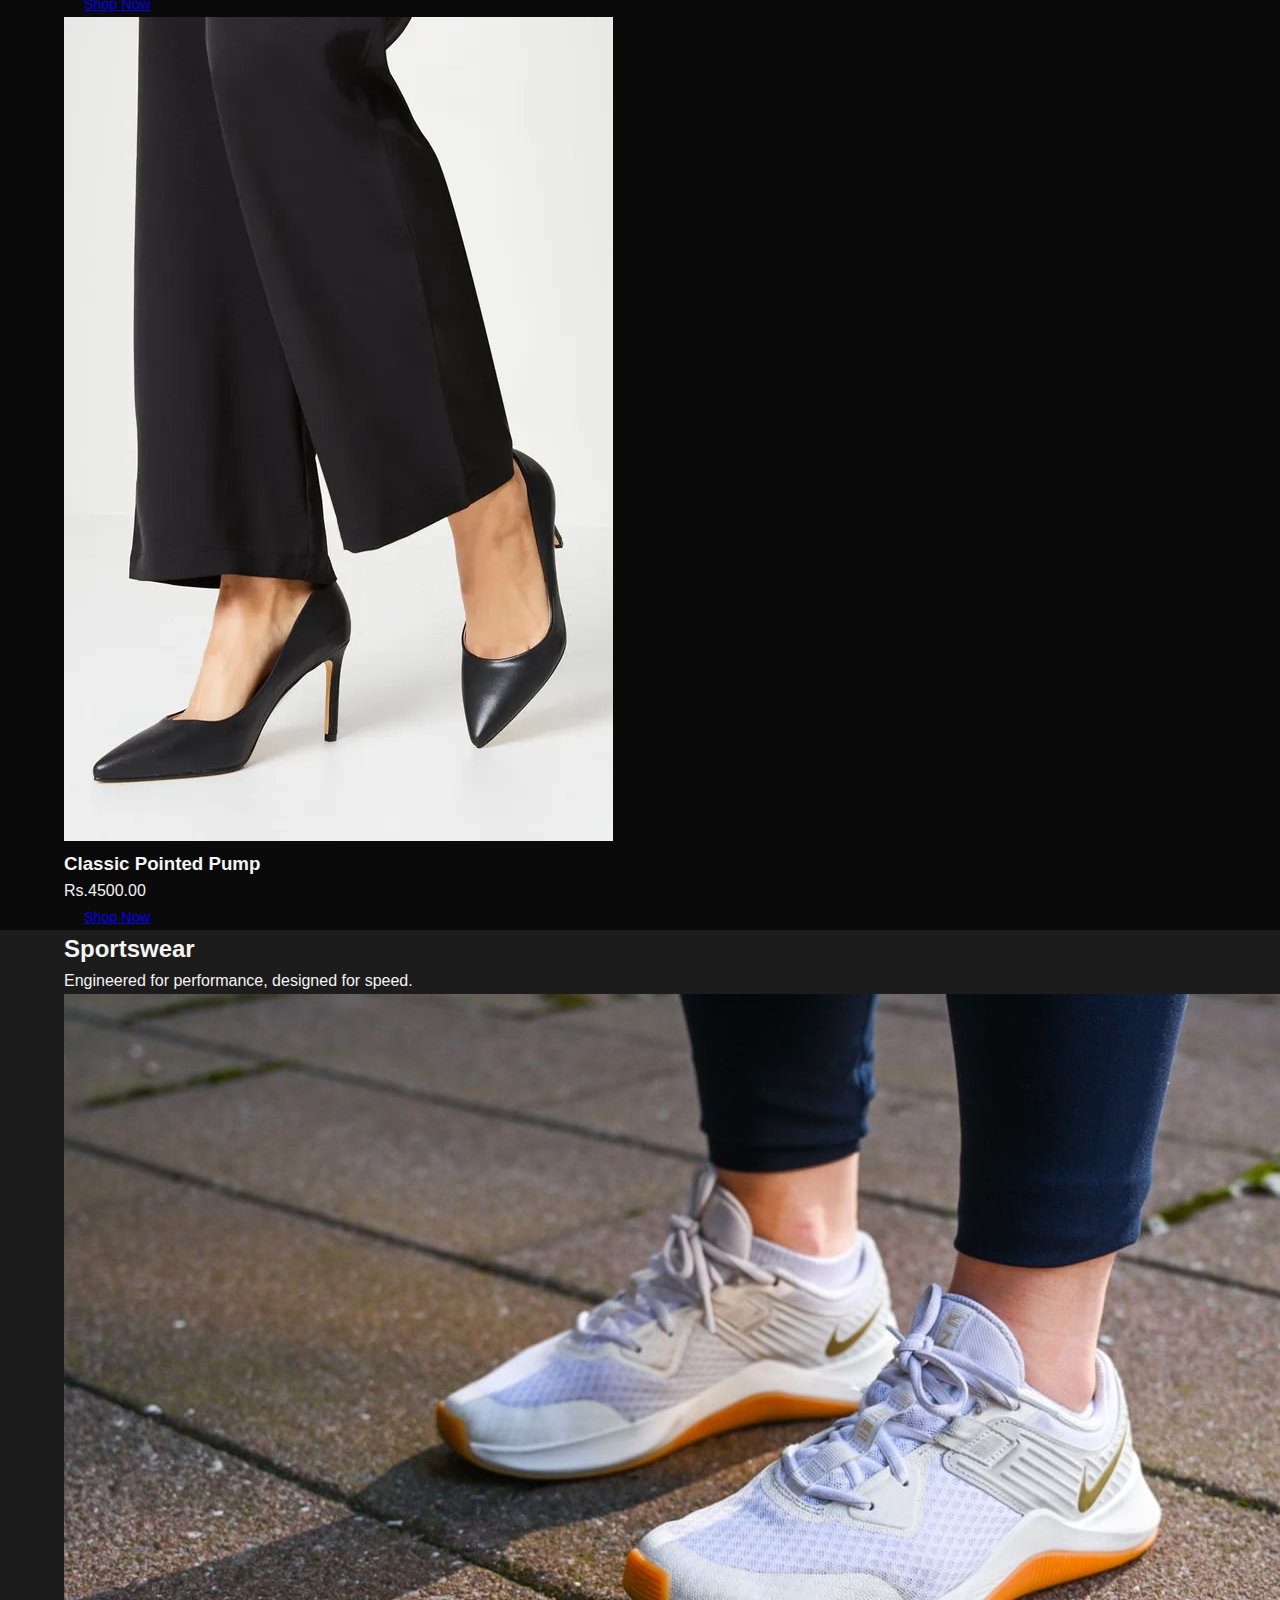
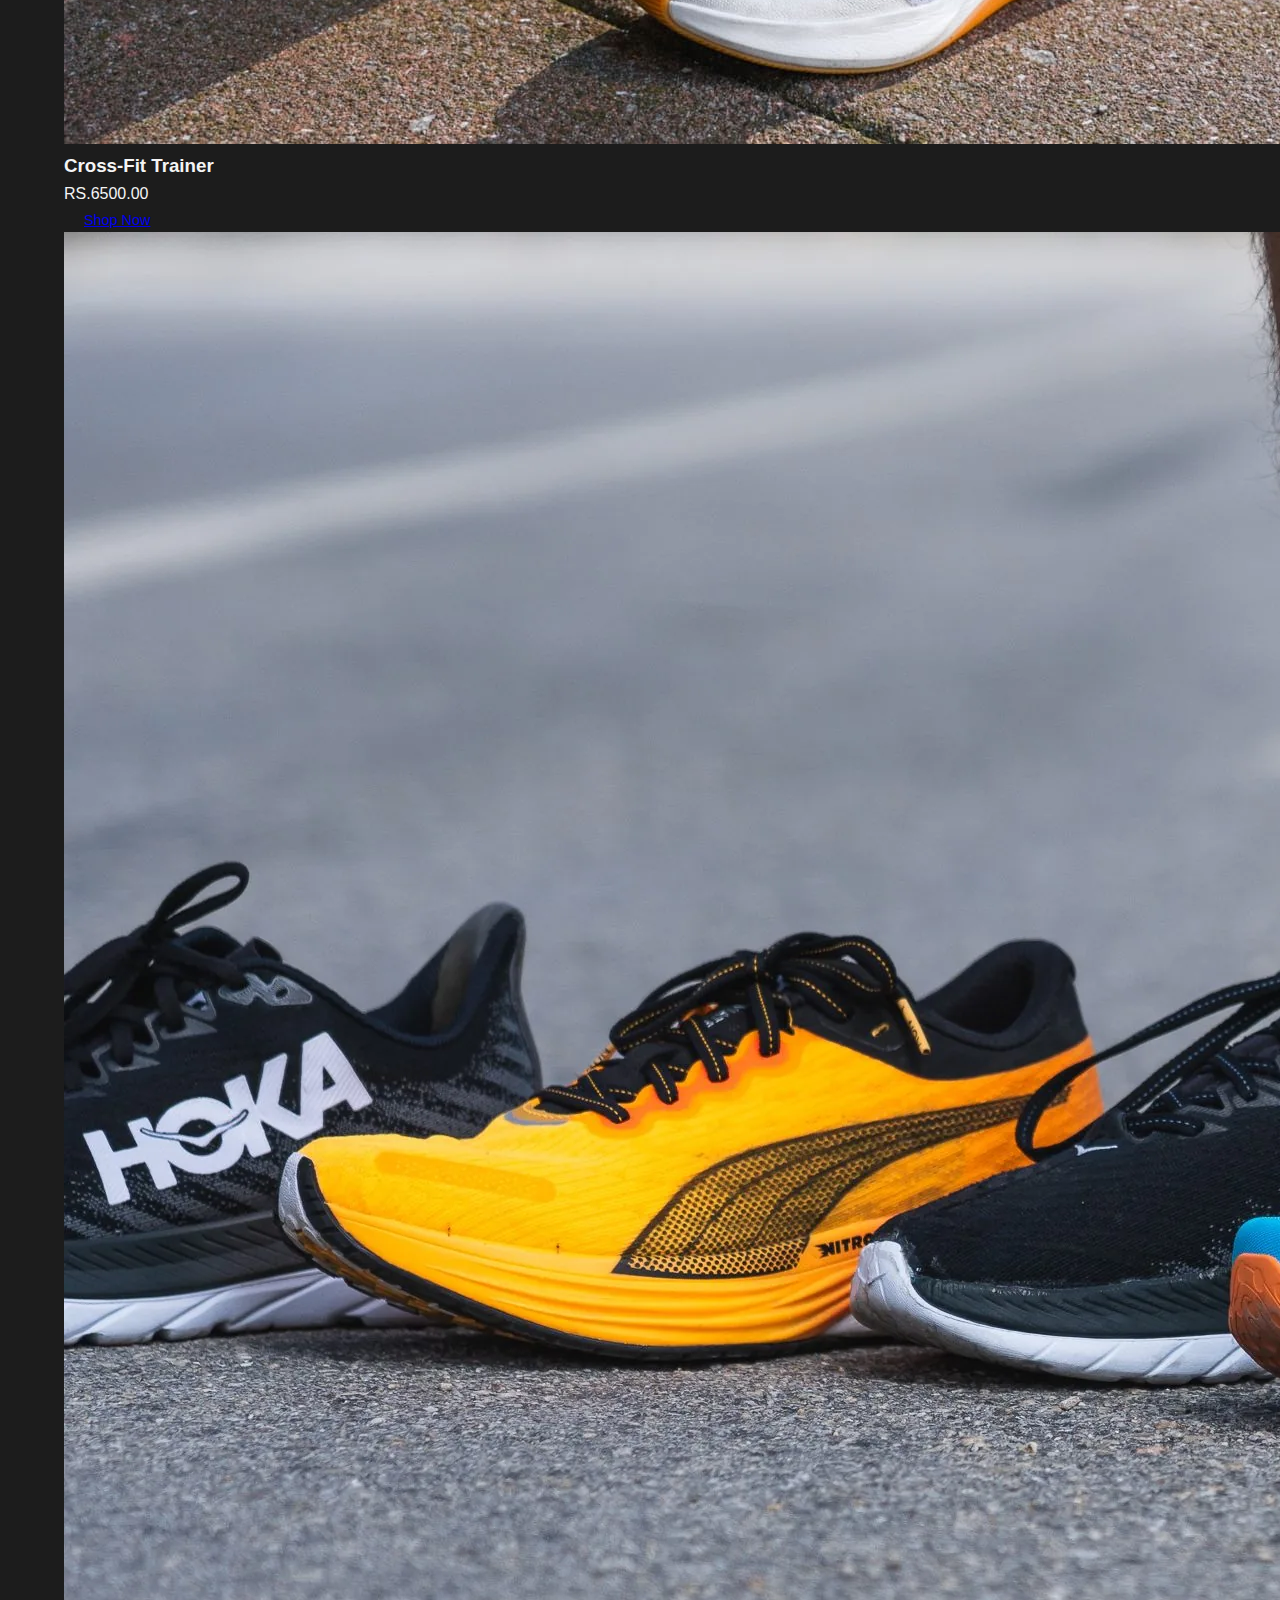
<file: shop.html>
<!DOCTYPE html>
<html lang="en">
<head>
    <meta charset="UTF-8" />
    <meta name="viewport" content="width=device-width, initial-scale=1.0" />
    <title>Lace District</title>
    <link rel="stylesheet" href="style.css">
</head>
<body>

    <nav class="navbar">
  <div class="container">
    <h1 class="logo">Lace District</h1>

    <ul class="nav-links">
      <li><a href="index.html">Home</a></li>

      <li class="dropdown">
        <a href="#shop" class="dropbtn" style="color: #c63333;" >Shop ▾</a>
        <ul class="dropdown-content">
          <li><a href="#category">New Arrivals</a></li>
          <li><a href="#men">Men's Styles</a></li>
          <li><a href="#women">Women's Styles</a></li>
          <li><a href="#sale">Sportswear</a></li>
        </ul>
      </li>

      <li><a href="aboutus.html">About</a></li>
      <li><a href="#contact">Contact</a></li>
    </ul>
  </div>
</nav>

<!-- Hero Section with Inline CSS -->
<header id="home" style="
    height: 90vh; 
    display: flex; 
    align-items: center; 
    justify-content: center; 
    text-align: center; 
    color: white;
    background: linear-gradient(rgba(0,0,0,0.55), rgba(0,0,0,0.55)), 
                url('assets/img/shop.jpg') center/cover no-repeat;
">
  <div>
    <h1 style="font-size: 3rem; font-weight: 700; letter-spacing: 2px;">THE LACE DISTRICT SHOP</h1>
    <p style="font-size: 1.2rem; margin-top: 10px;">Explore our latest collections and timeless styles.</p>
  </div>
</header>

    <!-- 1. New Arrivals Section -->
    <section id="new-arrivals" class="category-section">
        <div class="container">
            <h2>New Arrivals</h2>
            <p class="subheading">Fresh looks. Be the first to step out in style.</p>
            
            <div class="product-grid">
                
                <div class="product-card">
                    <img src="assets/img/Zenith Run Sneaker.jpg" alt="Zenith Sneaker" class="product-image">
                    <h3 class="product-title">Zenith Run Sneaker</h3>
                    <p class="product-price">Rs.12000.00</p>
                    <a href="#" class="btn" style="padding: 10px 20px; font-size: 0.9rem;">Shop Now</a>
                </div>
                
                <div class="product-card">
                    <img src="assets/img/Luxe Block Heel.avif" alt="Luxe Block Heel" class="product-image">
                    <h3 class="product-title">Luxe Block Shoe</h3>
                    <p class="product-price">Rs.8500.00</p>
                    <a href="#" class="btn" style="padding: 10px 20px; font-size: 0.9rem;">Shop Now</a>
                </div>
                
                <div class="product-card">
                    <img src="assets/img/Hydro-Fit Slide.webp" alt="Premium Slide Sandal" class="product-image">
                    <h3 class="product-title">Hydro-Fit Slide</h3>
                    <p class="product-price">Rs.5000.00</p>
                    <a href="#" class="btn" style="padding: 10px 20px; font-size: 0.9rem;">Shop Now</a>
                </div>
                
                <div class="product-card">
                    <img src="assets/img/Classic Leather Loafer.webp" alt="Leather Loafer" class="product-image">
                    <h3 class="product-title">Classic Leather Shoes</h3>
                    <p class="product-price">Rs.13000.00</p>
                    <a href="#" class="btn" style="padding: 10px 20px; font-size: 0.9rem;">Shop Now</a>
                </div>
                
            </div>
            
        </div>
    </section>

    <!-- 2. Men's Style Section -->
    <section id="mens" class="category-section" style="background-color: #1C1C1C;">
        <div class="container">
            <h2>Men's Style</h2>
            <p class="subheading">Rugged, refined, and ready for anything.</p>
            
            <div class="product-grid">
                
                <div class="product-card">
                    <img src="assets/img/Urban Explorer Boot.jpg" alt="Urban Explorer Boot" class="product-image">
                    <h3 class="product-title">Urban Explorer Boot</h3>
                    <p class="product-price">Rs.14900.00</p>
                    <a href="#" class="btn" style="padding: 10px 20px; font-size: 0.9rem;">Shop Now</a>
                </div>
                
                <div class="product-card">
                    <img src="assets/img/The Executive Oxford.jpg" alt="Oxford Dress Shoe" class="product-image">
                    <h3 class="product-title">The Executive Oxford</h3>
                    <p class="product-price">Rs.22000.00</p>
                    <a href="#" class="btn" style="padding: 10px 20px; font-size: 0.9rem;">Shop Now</a>
                </div>
                
                <div class="product-card">
                    <img src="assets/img/Suede Commuter.jpg" alt="Suede Casual" class="product-image">
                    <h3 class="product-title">Suede Commuter</h3>
                    <p class="product-price">Rs.7500.00</p>
                    <a href="#" class="btn" style="padding: 10px 20px; font-size: 0.9rem;">Shop Now</a>
                </div>
                
                <div class="product-card">
                    <img src="assets/img/Apex Performance Trainer.jpg" alt="Performance Runner" class="product-image">
                    <h3 class="product-title">Apex Performance Trainer</h3>
                    <p class="product-price">Rs.10000.00</p>
                    <a href="#" class="btn" style="padding: 10px 20px; font-size: 0.9rem;">Shop Now</a>
                </div>
                
            </div>
        </div>
    </section>

    <!-- 3. Women's Style Section -->
    <section id="womens" class="category-section">
        <div class="container">
            <h2>Women's Style</h2>
            <p class="subheading">Elegance and comfort for every occasion.</p>
            
            <div class="product-grid">
                
                <div class="product-card">
                    <img src="assets/img/Midnight Stiletto.jpg" alt="Midnight Stiletto" class="product-image">
                    <h3 class="product-title">Midnight Stiletto</h3>
                    <p class="product-price">Rs.3500.00</p>
                    <a href="#" class="btn" style="padding: 10px 20px; font-size: 0.9rem;">Shop Now</a>
                </div>
                
                <div class="product-card">
                    <img src="assets/img/Soft Comfort Ballet Flat.avif" alt="Ballet Flat" class="product-image">
                    <h3 class="product-title">Soft Comfort Ballet Flat</h3>
                    <p class="product-price">Rs.2500.00</p>
                    <a href="#" class="btn" style="padding: 10px 20px; font-size: 0.9rem;">Shop Now</a>
                </div>
                
                <div class="product-card">
                    <img src="assets/img/Sleek Leather Bootie.avif" alt="Ankle Bootie" class="product-image">
                    <h3 class="product-title">Sleek Leather Bootie</h3>
                    <p class="product-price">Rs.15000.00</p>
                    <a href="#" class="btn" style="padding: 10px 20px; font-size: 0.9rem;">Shop Now</a>
                </div>
                
                <div class="product-card">
                    <img src="assets/img/bqq01488_black_xl.webp" alt="Pointed Pump" class="product-image">
                    <h3 class="product-title">Classic Pointed Pump</h3>
                    <p class="product-price">Rs.4500.00</p>
                    <a href="#" class="btn" style="padding: 10px 20px; font-size: 0.9rem;">Shop Now</a>
                </div>
                
            </div>
        </div>
    </section>

    <!-- 4. Sportswear Section -->
    <section id="sportswear" class="category-section" style="background-color: #1C1C1C;">
        <div class="container">
            <h2>Sportswear</h2>
            <p class="subheading">Engineered for performance, designed for speed.</p>
            
            <div class="product-grid">
                
                <div class="product-card">
                    <img src="assets/img/Cross-Fit Trainer.jpg" alt="Gym Trainer" class="product-image">
                    <h3 class="product-title">Cross-Fit Trainer</h3>
                    <p class="product-price">RS.6500.00</p>
                    <a href="#" class="btn" style="padding: 10px 20px; font-size: 0.9rem;">Shop Now</a>
                </div>
                
                <div class="product-card">
                    <img src="assets/img/Marathon Runner X.webp" alt="Running Shoe" class="product-image">
                    <h3 class="product-title">Marathon Runner X</h3>
                    <p class="product-price">RS15500.00</p>
                    <a href="#" class="btn" style="padding: 10px 20px; font-size: 0.9rem;">Shop Now</a>
                </div>
                
                <div class="product-card">
                    <img src="assets/img/Trailblazer Hiker.jpg" alt="Hiking Boot" class="product-image">
                    <h3 class="product-title">Trailblazer Hiker</h3>
                    <p class="product-price">Rs21800.00</p>
                    <a href="#" class="btn" style="padding: 10px 20px; font-size: 0.9rem;">Shop Now</a>
                </div>
                
                <div class="product-card">
                    <img src="assets/img/Court Master Mid.jpg" alt="Basketball Shoe" class="product-image">
                    <h3 class="product-title">Court Master Mid</h3>
                    <p class="product-price">TS.5120.00</p>
                    <a href="#" class="btn" style="padding: 10px 20px; font-size: 0.9rem;">Shop Now</a>
                </div>
                
            </div>
        </div>
    </section>

    <!-- Footer -->
    <footer>
        <p>&copy; 2025 Lace District | All Rights Reserved</p>
    </footer>

</body>
</html>
</file>
<file: style.css>
* {
  margin: 0;
  padding: 0;
  box-sizing: border-box;
}

body {
  font-family: 'Segoe UI', Arial, sans-serif;
  line-height: 1.6;
  color: #f4f4f4;
  background-color: #0A0A0A;
  scroll-behavior: smooth;
}

.container {
  width: 90%;
  max-width: 1200px;
  margin: auto;
}


.navbar {
  background: #141414;
  color: #fff;
  padding: 15px 0;
  position: sticky;
  top: 0;
  z-index: 1000;
  box-shadow: 0 2px 5px rgba(255, 255, 255, 0.1);
}

.navbar .container {
  display: flex;
  justify-content: space-between;
  align-items: center;
}

.logo {
  font-family: 'Amaze', sans-serif;
  font-size: 1.8rem;
  font-weight: 900;
  letter-spacing: 0.5px;
  text-transform: uppercase;
}

.nav-links {
  list-style: none;
  display: flex;
  gap: 25px;
}

.nav-links a {
  color: #fff;
  text-decoration: none;
  font-weight: 600;
  padding: 5px 0;
  transition: color 0.3s ease;
}

.nav-links a:hover {
  color: #f0c14b;
}

/* --- DROPDOWN --- */
.dropdown {
  position: relative;
  display: inline-block;
}

.dropdown-content {
  display: none;
  position: absolute;
  background: #222;
  top: 100%;
  left: 0;
  list-style: none;
  padding: 10px 0;
  border-radius: 5px;
  min-width: 180px;
  z-index: 999;
}

.dropdown-content li a {
  display: block;
  padding: 10px 15px;
  color: #fff;
}

.dropdown-content li a:hover {
  background: #333;
  color: #f0c14b;
}

.dropdown:hover .dropdown-content,
.dropdown-content:hover {
  display: block;
}


/* --- MOBILE DROPDOWN FIX --- */
@media (max-width: 768px) {
  .dropdown:hover .dropdown-content,
  .dropdown-content:hover {
  display: block;
}


  .dropdown:active .dropdown-content {
    display: block;
}

/* --- HERO SECTION --- */
.hero {
  background: linear-gradient(rgba(0, 0, 0, 0.7), rgba(0, 0, 0, 0.7)),
    url('assets/img/herobg.jpg') center center/cover no-repeat;
  height: 90vh;
  display: flex;
  justify-content: center;
  align-items: center;
  color: white;
  text-align: center;
}

.hero-content {
  padding: 40px;
  border-radius: 15px;
  max-width: 600px;
  box-shadow: 0 8px 30px rgba(255, 255, 255, 0.05);
}

.hero h2 {
  font-size: 2.5rem;
  margin-bottom: 20px;
  font-weight: bold;
  line-height: 1.2;
}

/* --- BUTTON --- */
.btn {
  display: inline-block;
  background: #333;
  color: white;
  padding: 12px 30px;
  border-radius: 8px;
  text-decoration: none;
  font-weight: 700;
  letter-spacing: 0.5px;
  transition: background 0.3s, transform 0.2s;
  border: none;
  cursor: pointer;
}

.btn:hover {
  background: #555;
  transform: translateY(-2px);
  box-shadow: 0 4px 10px rgba(0, 0, 0, 0.5);
}

/* --- SECTIONS --- */
section {
  padding: 60px 20px;
  text-align: center;
  background-color: #0A0A0A;
}

section h2 {
  font-size: 2.5rem;
  margin-bottom: 10px;
  color: #fff;
}

.subheading {
  color: #A0A0A0;
  margin-bottom: 50px;
  font-size: 1.1rem;
}

/* --- SERVICES --- */
.service-boxes {
  display: flex;
  flex-wrap: wrap;
  justify-content: center;
  gap: 30px;
}

.service-box {
  background: #1C1C1C;
  padding: 30px;
  border-radius: 10px;
  width: 320px;
  box-shadow: 0 4px 15px rgba(0, 0, 0, 0.8);
  transition: 0.3s;
  border-left: 5px solid #fff;
  text-align: left;
  color: #ccc;
}

.service-box h3 {
  font-size: 1.5rem;
  color: #fff;
  margin-bottom: 10px;
}

.service-box:hover {
  background: #282828;
  box-shadow: 0 8px 20px rgba(0, 0, 0, 0.9);
  transform: translateY(-5px);
}

/* --- PRODUCT GRID --- */
.product-grid {
  display: grid;
  grid-template-columns: repeat(auto-fit, minmax(280px, 1fr));
  gap: 30px;
  max-width: 1200px;
  margin: 0 auto;
  text-align: left;
  padding-top: 20px;
}

.product-card {
  background: #1C1C1C;
  border-radius: 10px;
  box-shadow: 0 4px 10px rgba(0, 0, 0, 0.8);
  overflow: hidden;
  transition: transform 0.3s, box-shadow 0.3s;
  padding-bottom: 20px;
  border-top: 5px solid #fff;
  color: #f4f4f4;
  text-align: center;
}

.product-card:hover {
  transform: translateY(-5px);
  box-shadow: 0 8px 20px rgba(255, 255, 255, 0.1);
}

.product-image {
  width: 100%;
  height: 250px;
  object-fit: cover;
  margin-bottom: 15px;
}

.product-title {
  font-size: 1.3rem;
  font-weight: 700;
  color: #fff;
}

.product-price {
  font-size: 1.2rem;
  color: #A0A0A0;
  font-weight: 600;
  margin-bottom: 15px;
}

/* --- ABOUT --- */
.about {
  background: #1C1C1C;
}

.about p {
  max-width: 800px;
  margin: auto;
  font-size: 1.1rem;
  color: #ccc;
}

/* --- CONTACT --- */
.contact form {
  max-width: 500px;
  margin: auto;
  display: flex;
  flex-direction: column;
  gap: 15px;
}

.contact input,
.contact textarea {
  padding: 12px;
  border-radius: 5px;
  border: 1px solid #555;
  font-size: 1rem;
  width: 100%;
  background: #333;
  color: #fff;
  transition: border-color 0.3s, box-shadow 0.3s;
}

.contact input:focus,
.contact textarea:focus {
  border-color: #fff;
  box-shadow: 0 0 0 0.2rem rgba(255, 255, 255, 0.25);
  outline: none;
}

.contact button {
  background: #333;
  color: white;
  padding: 12px;
  border: none;
  border-radius: 5px;
  font-size: 1.1rem;
  cursor: pointer;
  transition: background 0.3s;
}

.contact button:hover {
  background: #555;
}

/* --- FOOTER --- */
footer {
  background: #141414;
  color: white;
  text-align: center;
  padding: 20px 0;
  font-size: 0.9rem;
}

/* --- RESPONSIVE --- */
@media (max-width: 768px) {
  .container {
    width: 95%;
  }

  .navbar .container {
    flex-direction: column;
    align-items: center;
  }

  .nav-links {
    margin-top: 10px;
    gap: 15px;
    justify-content: center;
    flex-wrap: wrap;
  }

  .hero {
    height: 70vh;
  }

  .hero h2 {
    font-size: 1.8rem;
  }

  section h2 {
    font-size: 2rem;
  }

  .service-boxes {
    flex-direction: column;
    align-items: center;
  }

  .service-box {
    width: 100%;
    max-width: 400px;
  }
}

        }
</file>
